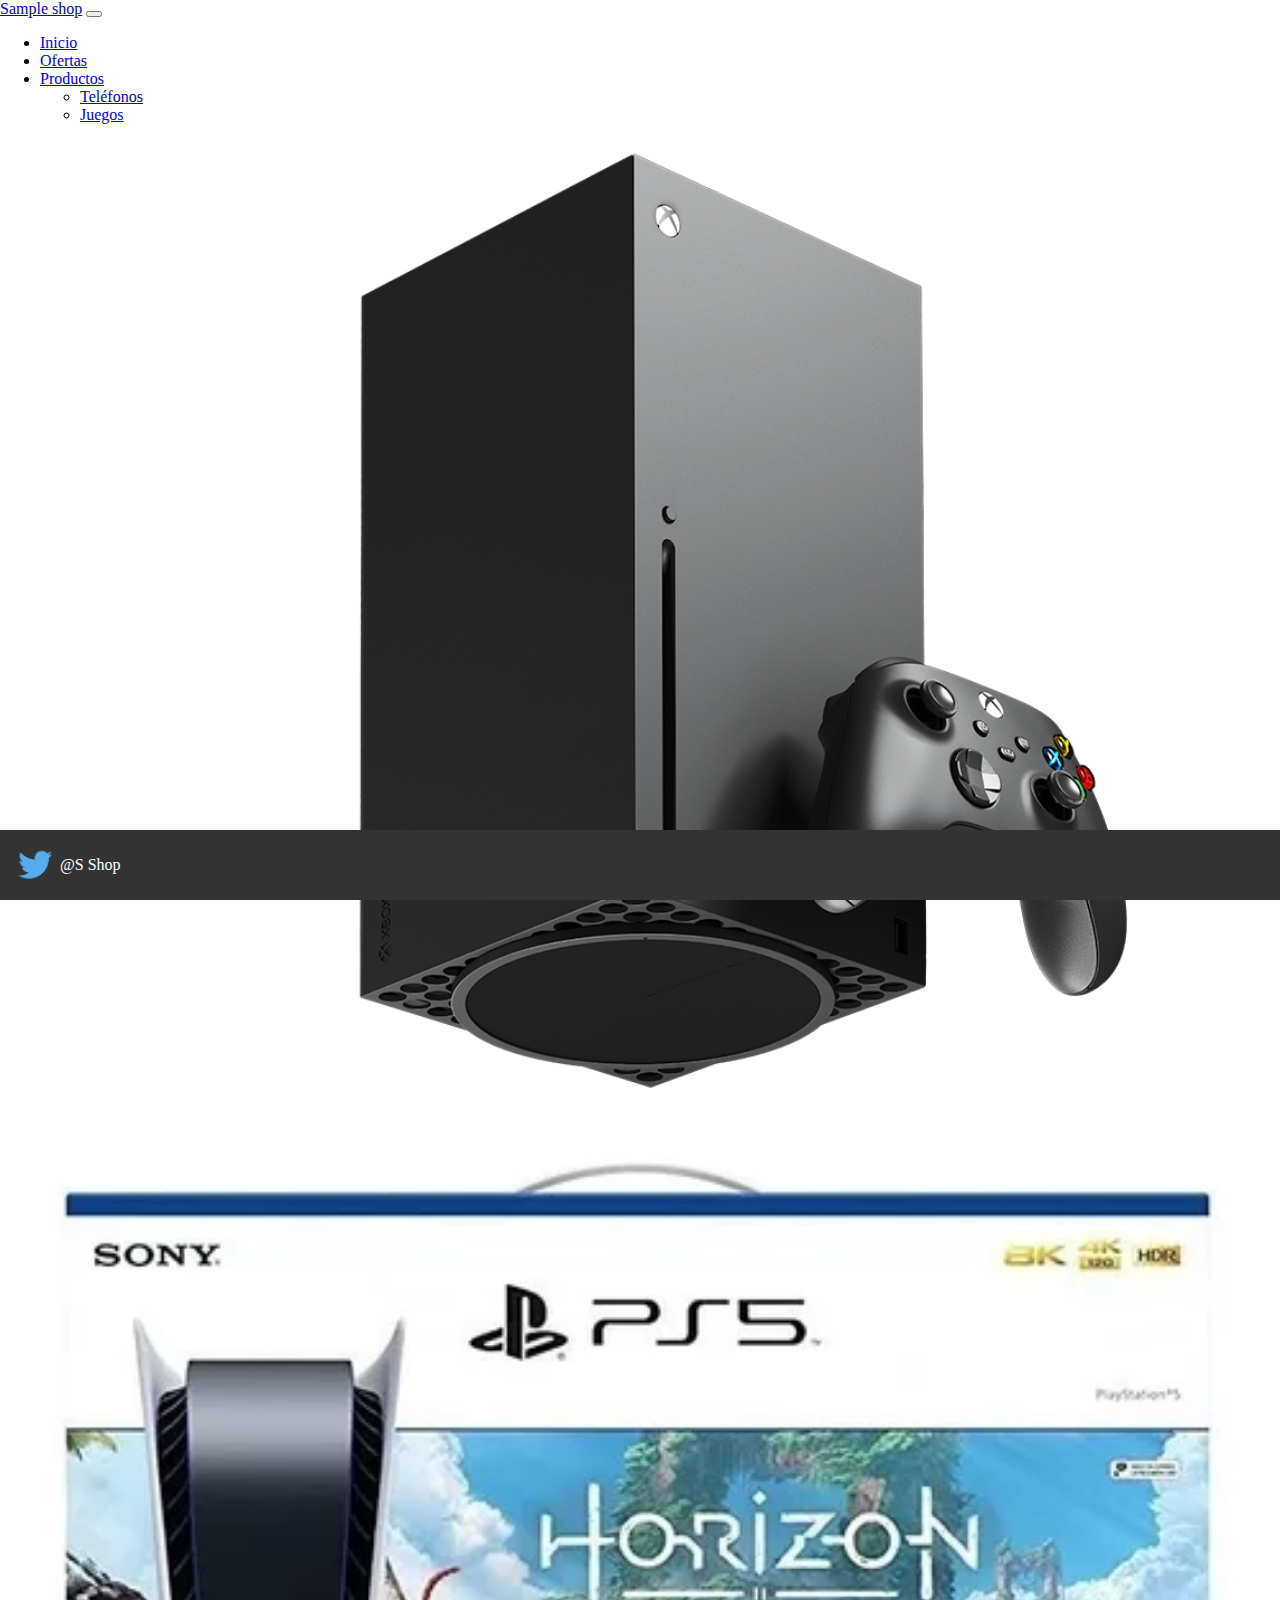
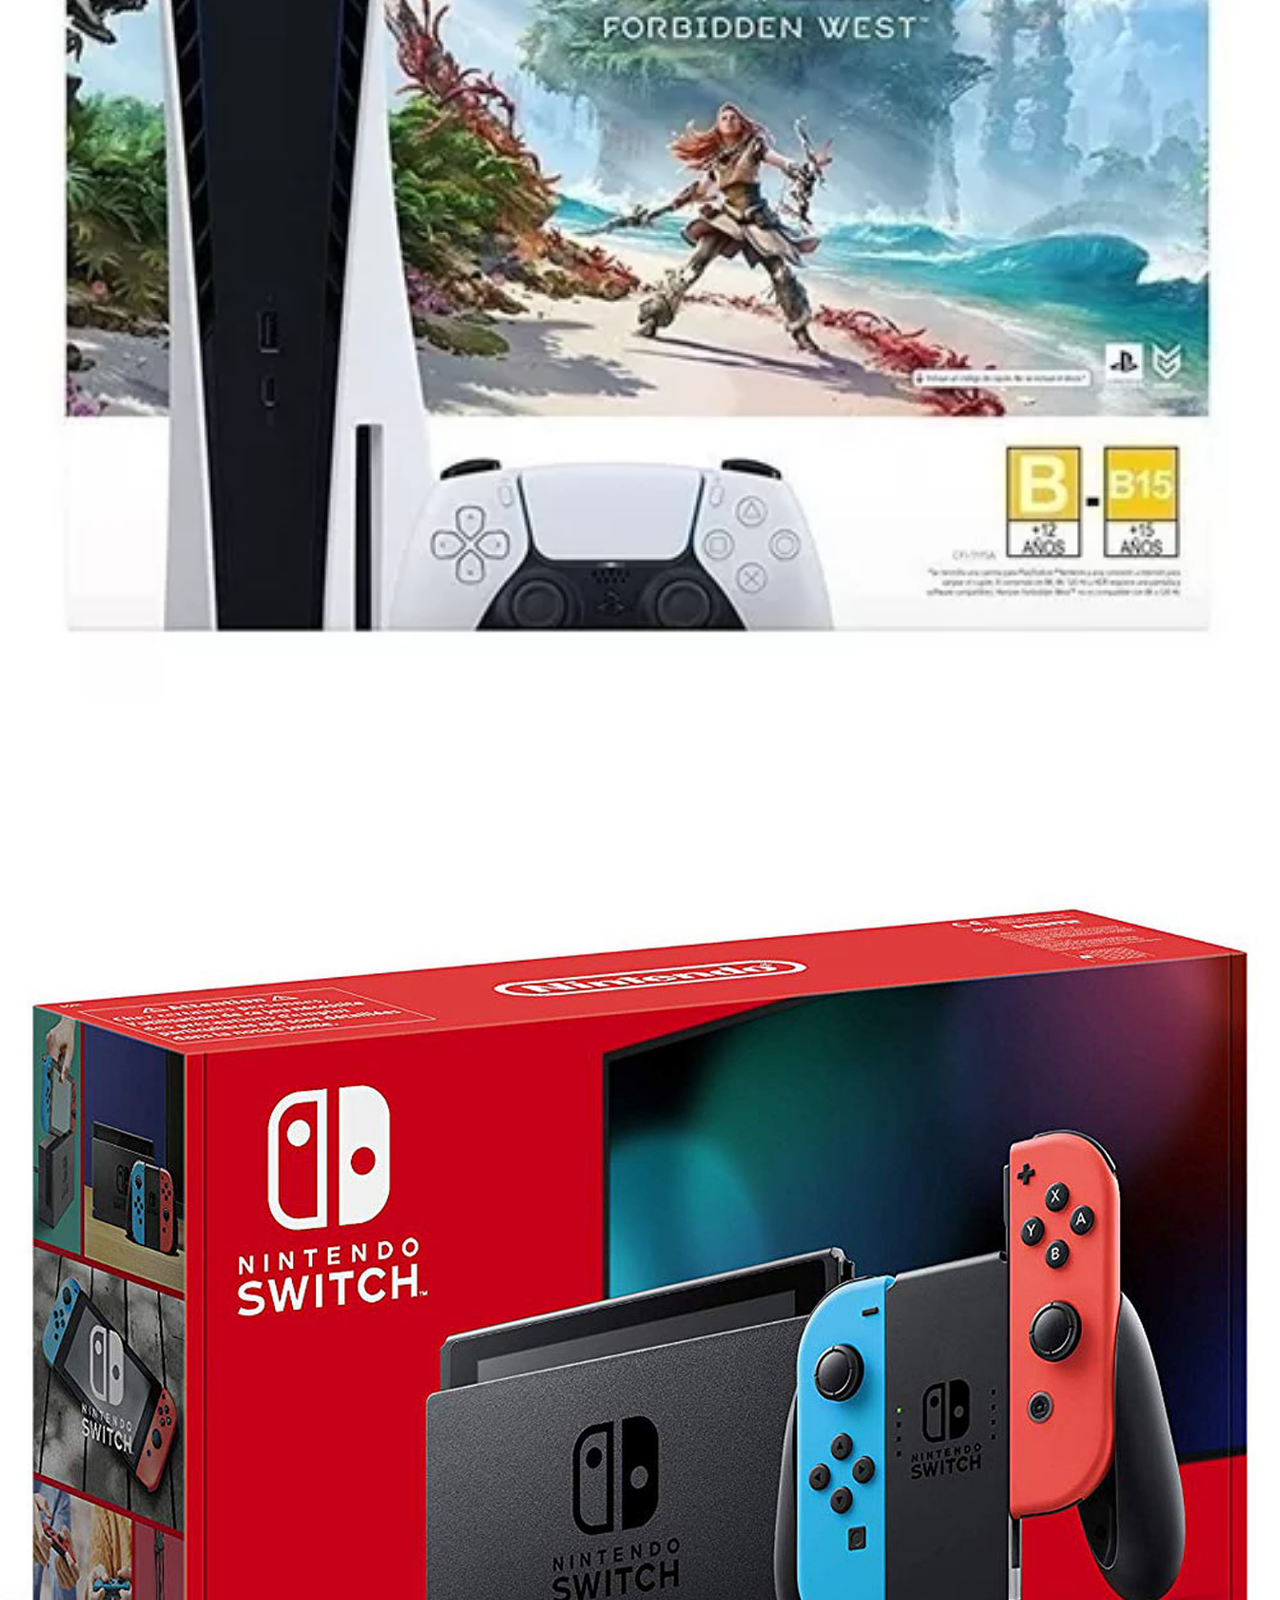
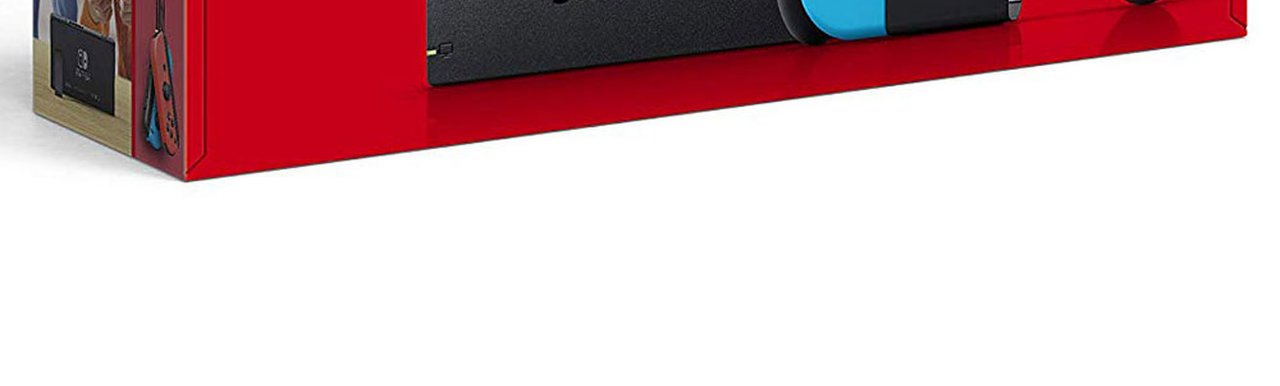
<file: pages/Consolas.html>
<!DOCTYPE html>
<html lang="es">
<head>
    <meta charset="UTF-8">
    <meta name="viewport" content="width=device-width, initial-scale=1.0">
    <title>Consolas</title>
    <!--Bootstrap-->
    <link href="https://cdn.jsdelivr.net/npm/bootstrap@5.3.2/dist/css/bootstrap.min.css" rel="stylesheet" integrity="sha384-T3c6CoIi6uLrA9TneNEoa7RxnatzjcDSCmG1MXxSR1GAsXEV/Dwwykc2MPK8M2HN" crossorigin="anonymous">
<script src="https://cdn.jsdelivr.net/npm/bootstrap@5.3.2/dist/js/bootstrap.bundle.min.js" integrity="sha384-C6RzsynM9kWDrMNeT87bh95OGNyZPhcTNXj1NW7RuBCsyN/o0jlpcV8Qyq46cDfL" crossorigin="anonymous"></script>
<!--Hoja de estilo CSS-->
<link rel="stylesheet" href="/css/styles.css">
</head>
<body>
    <!--Inicio y ofertas son las paginas adaptadas a mobile -->
    <header>
        <!--Menu de navegacion-->
        <nav class="navbar navbar-expand-lg navbar-light bg-light">
            <div class="container-fluid">
                <a class="navbar-brand" href="#">Sample shop</a>
                <button class="navbar-toggler" type="button" data-bs-toggle="collapse" data-bs-target="#navbarNav" aria-controls="navbarNav" aria-expanded="false" aria-label="Toggle navigation">
                    <span class="navbar-toggler-icon"></span>
                </button>
                <div class="collapse navbar-collapse" id="navbarNav">
                    <ul class="navbar-nav">
                        <li class="nav-item">
                            <a class="nav-link active" aria-current="page" href="/index.html">Inicio</a>
                        </li>
                        <li class="nav-item">
                            <a class="nav-link" href="/pages/Ofertas.html">Ofertas</a>
                        </li>
                        <li class="nav-item dropdown">
                            <a class="nav-link dropdown-toggle" href="#" id="navbarDropdownMenuLink" role="button" data-bs-toggle="dropdown" aria-expanded="false">
                                Productos
                            </a>
                            <ul class="dropdown-menu" aria-labelledby="navbarDropdownMenuLink">
                                <li><a class="dropdown-item" href="/pages/Telefonos.html">Teléfonos</a></li>
                              <li><a class="dropdown-item" href="/pages/Juegos.html">Juegos</a></li>
                            </ul>
                        </li>
                    </ul>
                </div>
            </div>
        </nav>
    </header>
   <!-- productos de muestra-->

   <section>
    <div class="container mt-5">
        <div class="row">
            <div class="col-lg-4 col-md-6">
                <div class="card mb-4 producto">
                    <img src="/img/Xbox.png" class="card-img-top" alt="Consola Xbox serie X">
                    <div class="card-body"></div>
                </div>
            </div>
            <div class="col-lg-4 col-md-6">
                <div class="card mb-4 producto">
                    <img src="/img/Play 5.png" class="card-img-top" alt="Consola Play 5">
                    <div class="card-body"></div>
                </div>
            </div>
            <div class="col-lg-4 col-md-6">
                <div class="card mb-4 producto">
                    <img src="/img/switch.png" class="card-img-top" alt="Consola Nintendo Switch">
                    <div class="card-body"></div>
                </div>
            </div>
        </div>
    </div>
</section>
   
 <footer>
    <div class="footer-content">
        <img src="/img/twitter.png" alt="logo twitter" class="footer-image">
        <p>@S Shop</p>
    </div>
</footer>
</body>
</html>
</file>
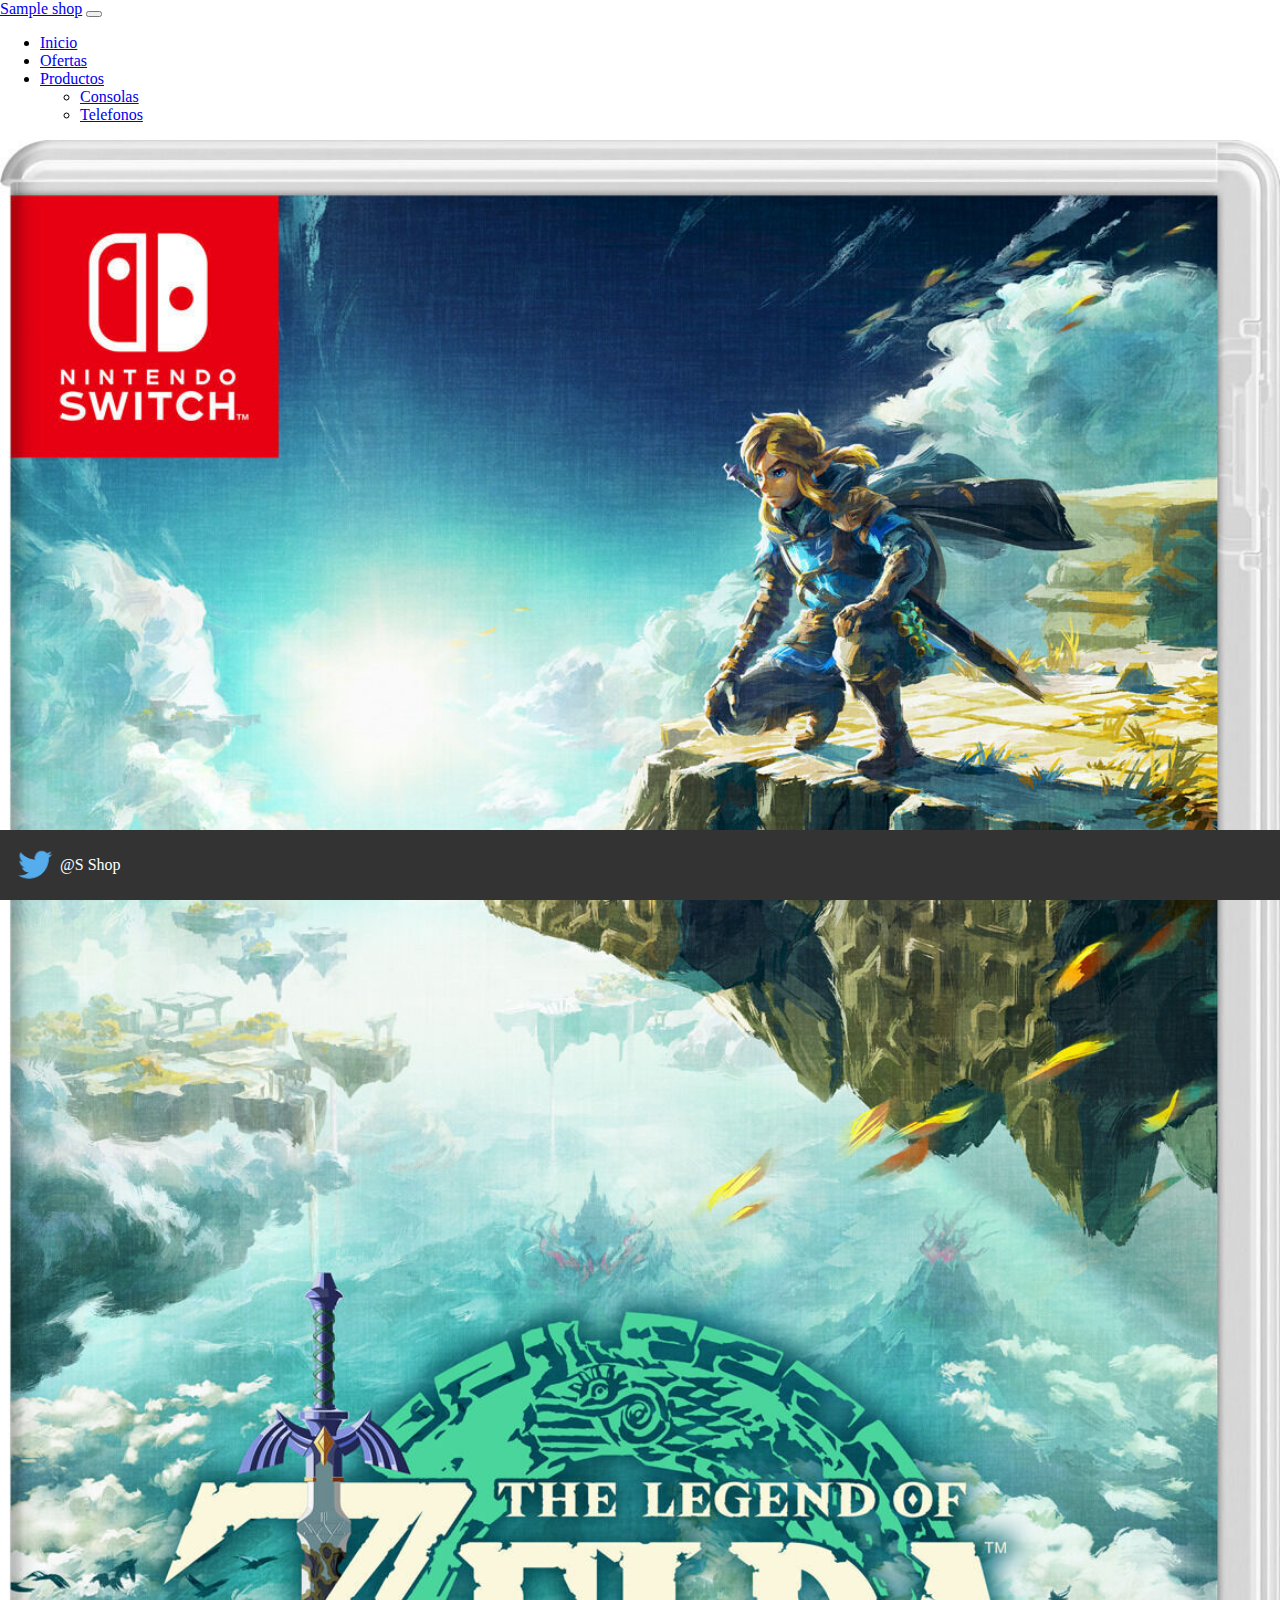
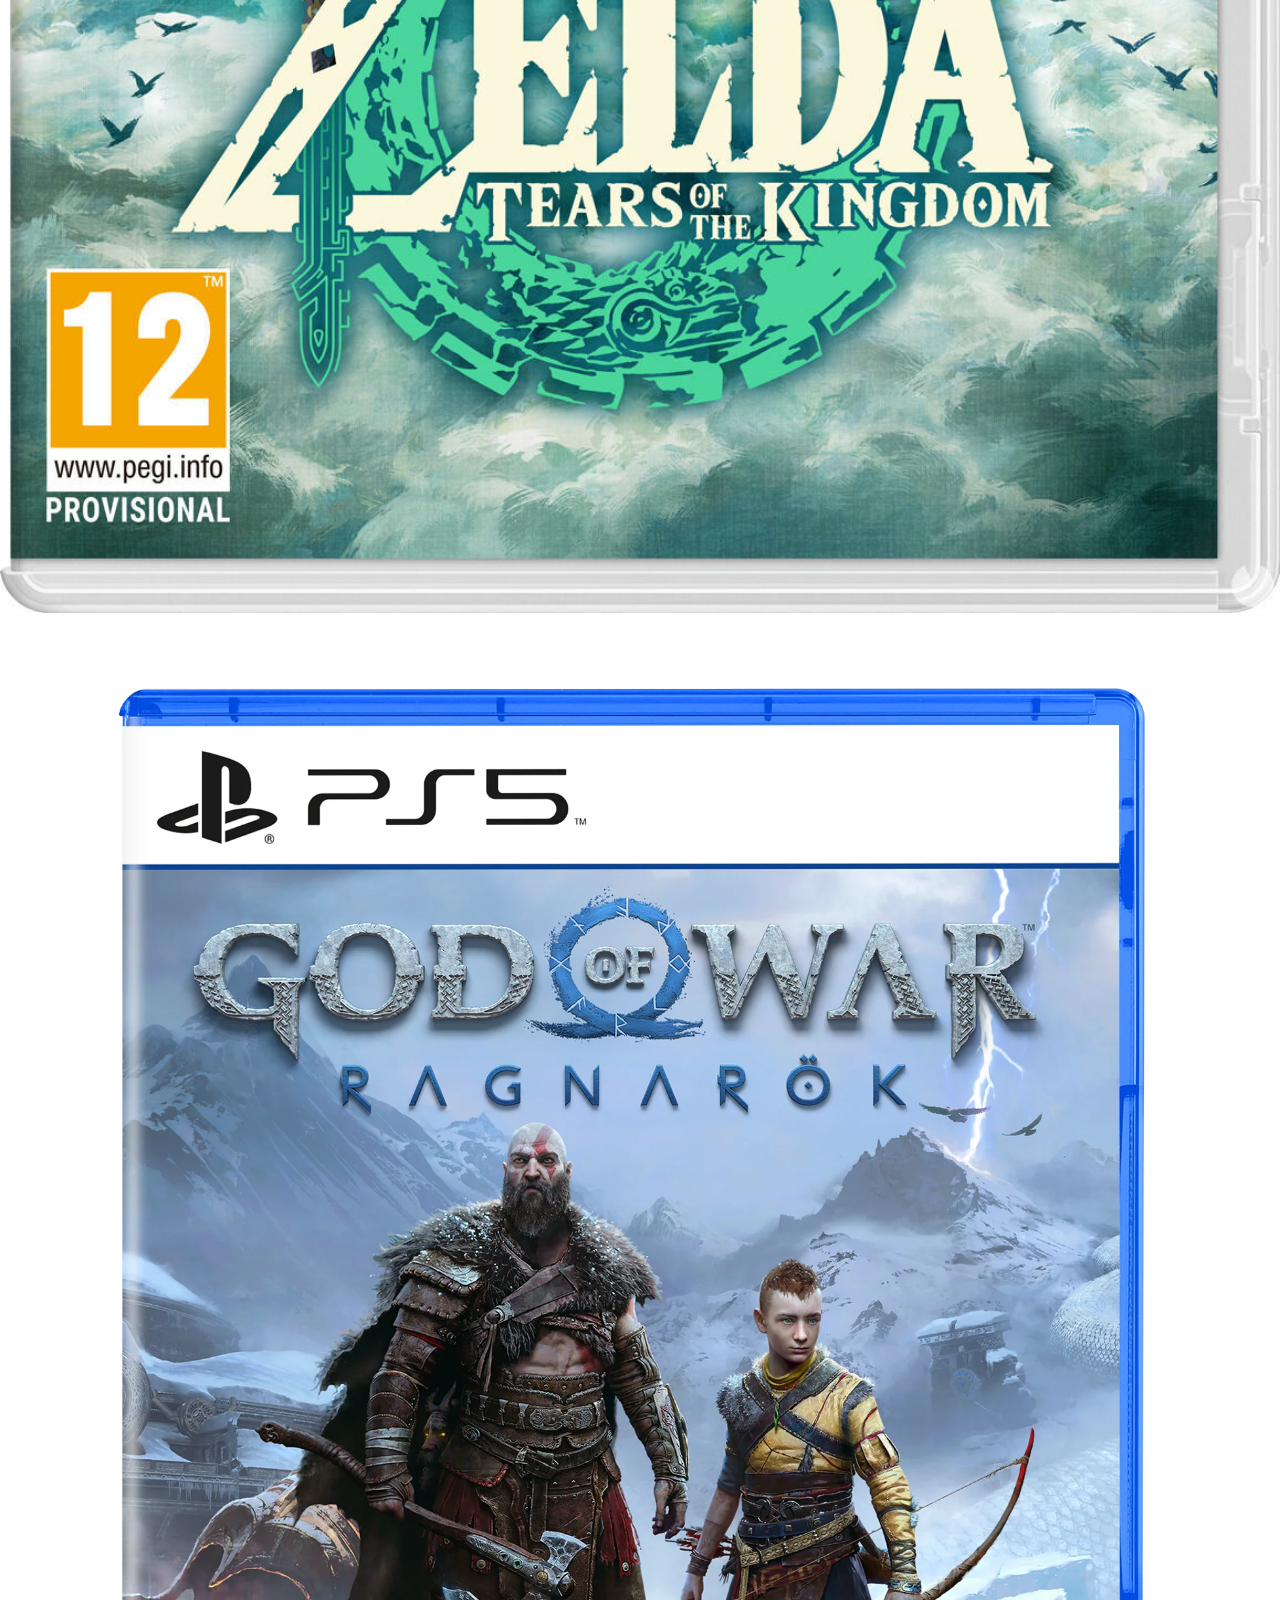
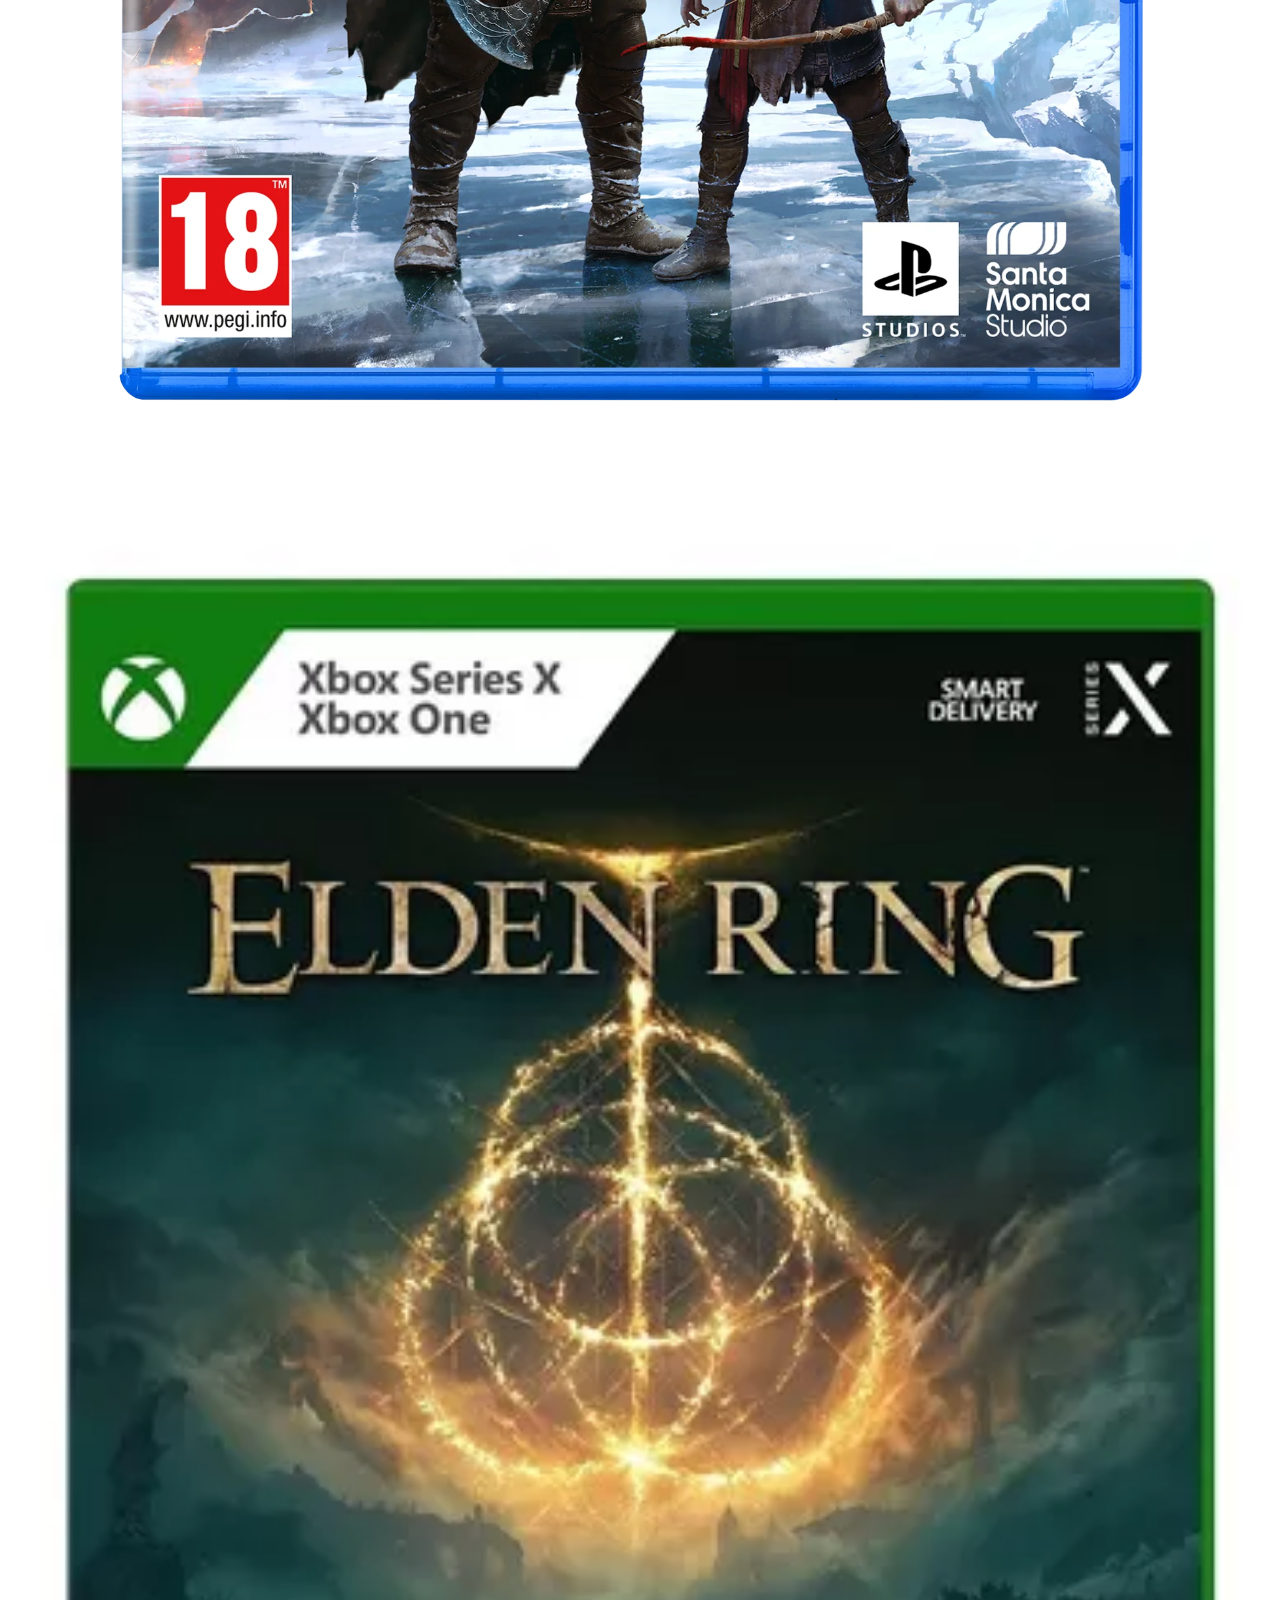
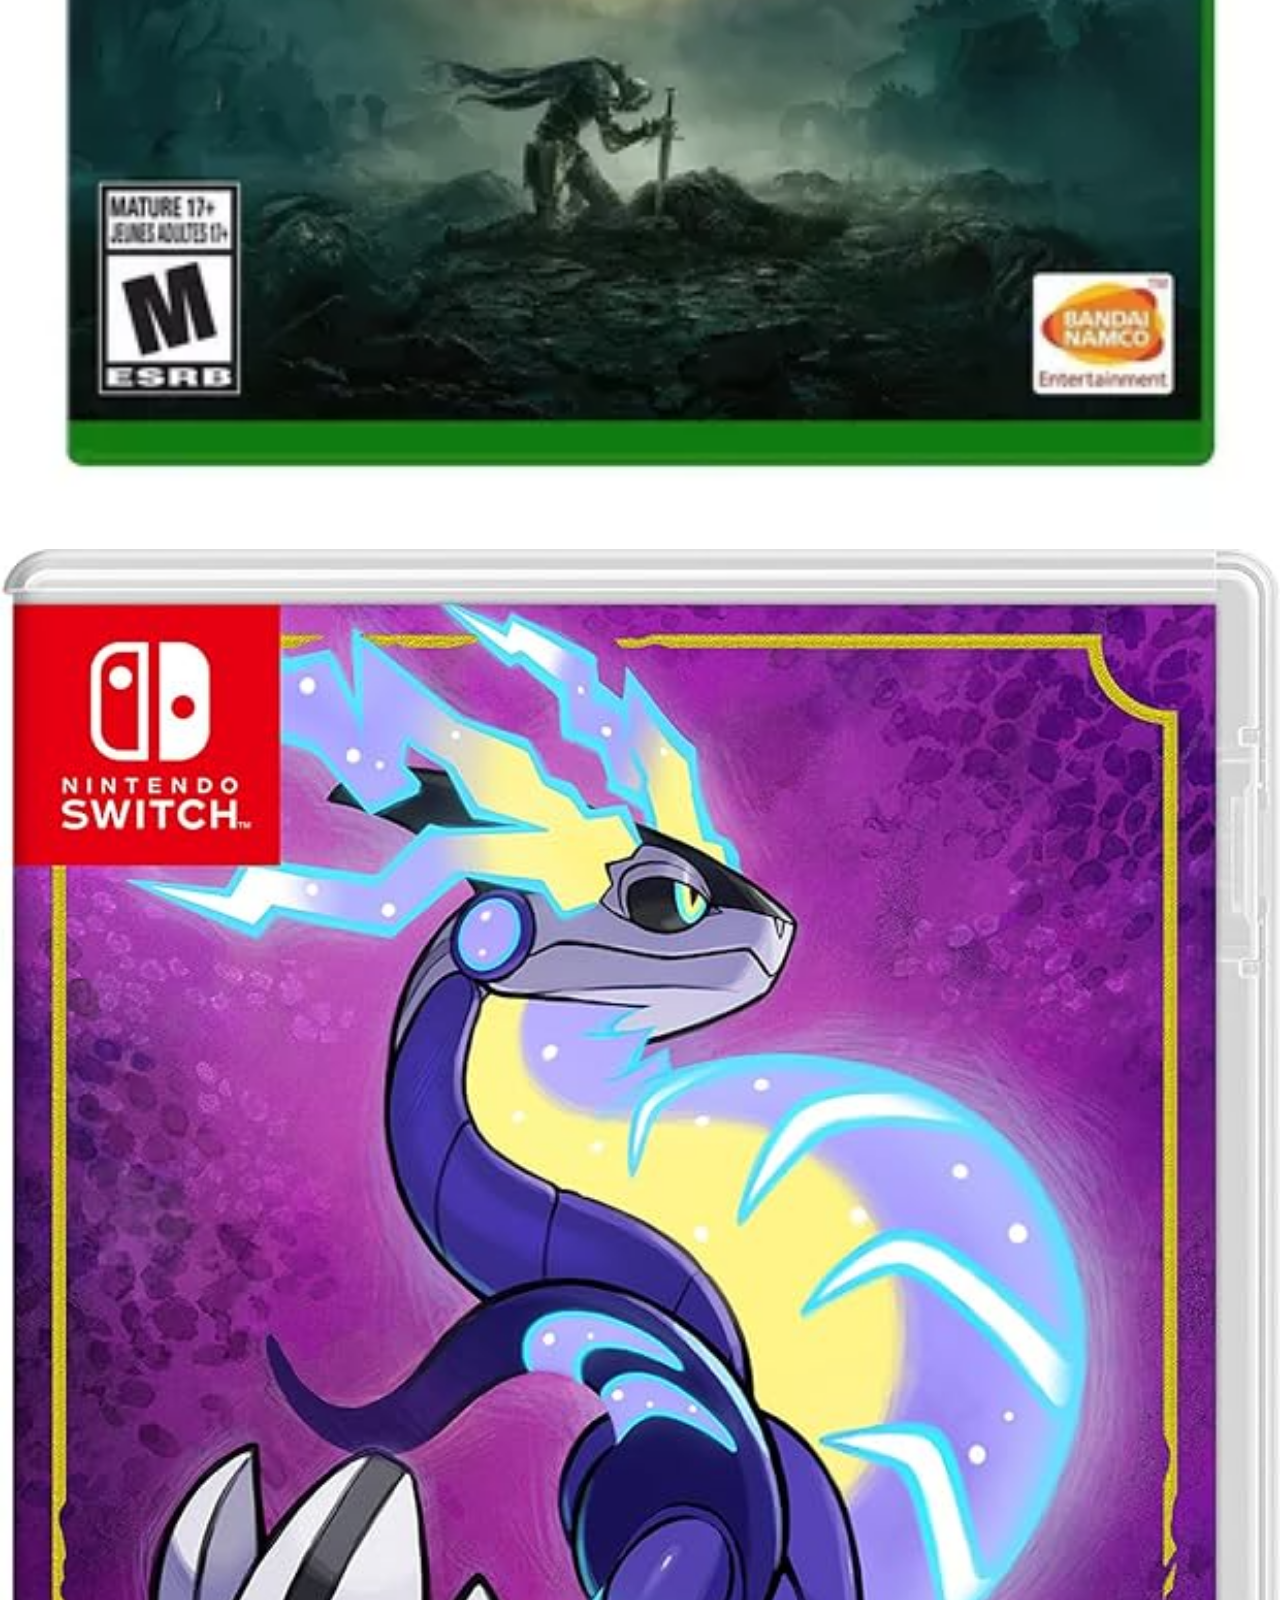
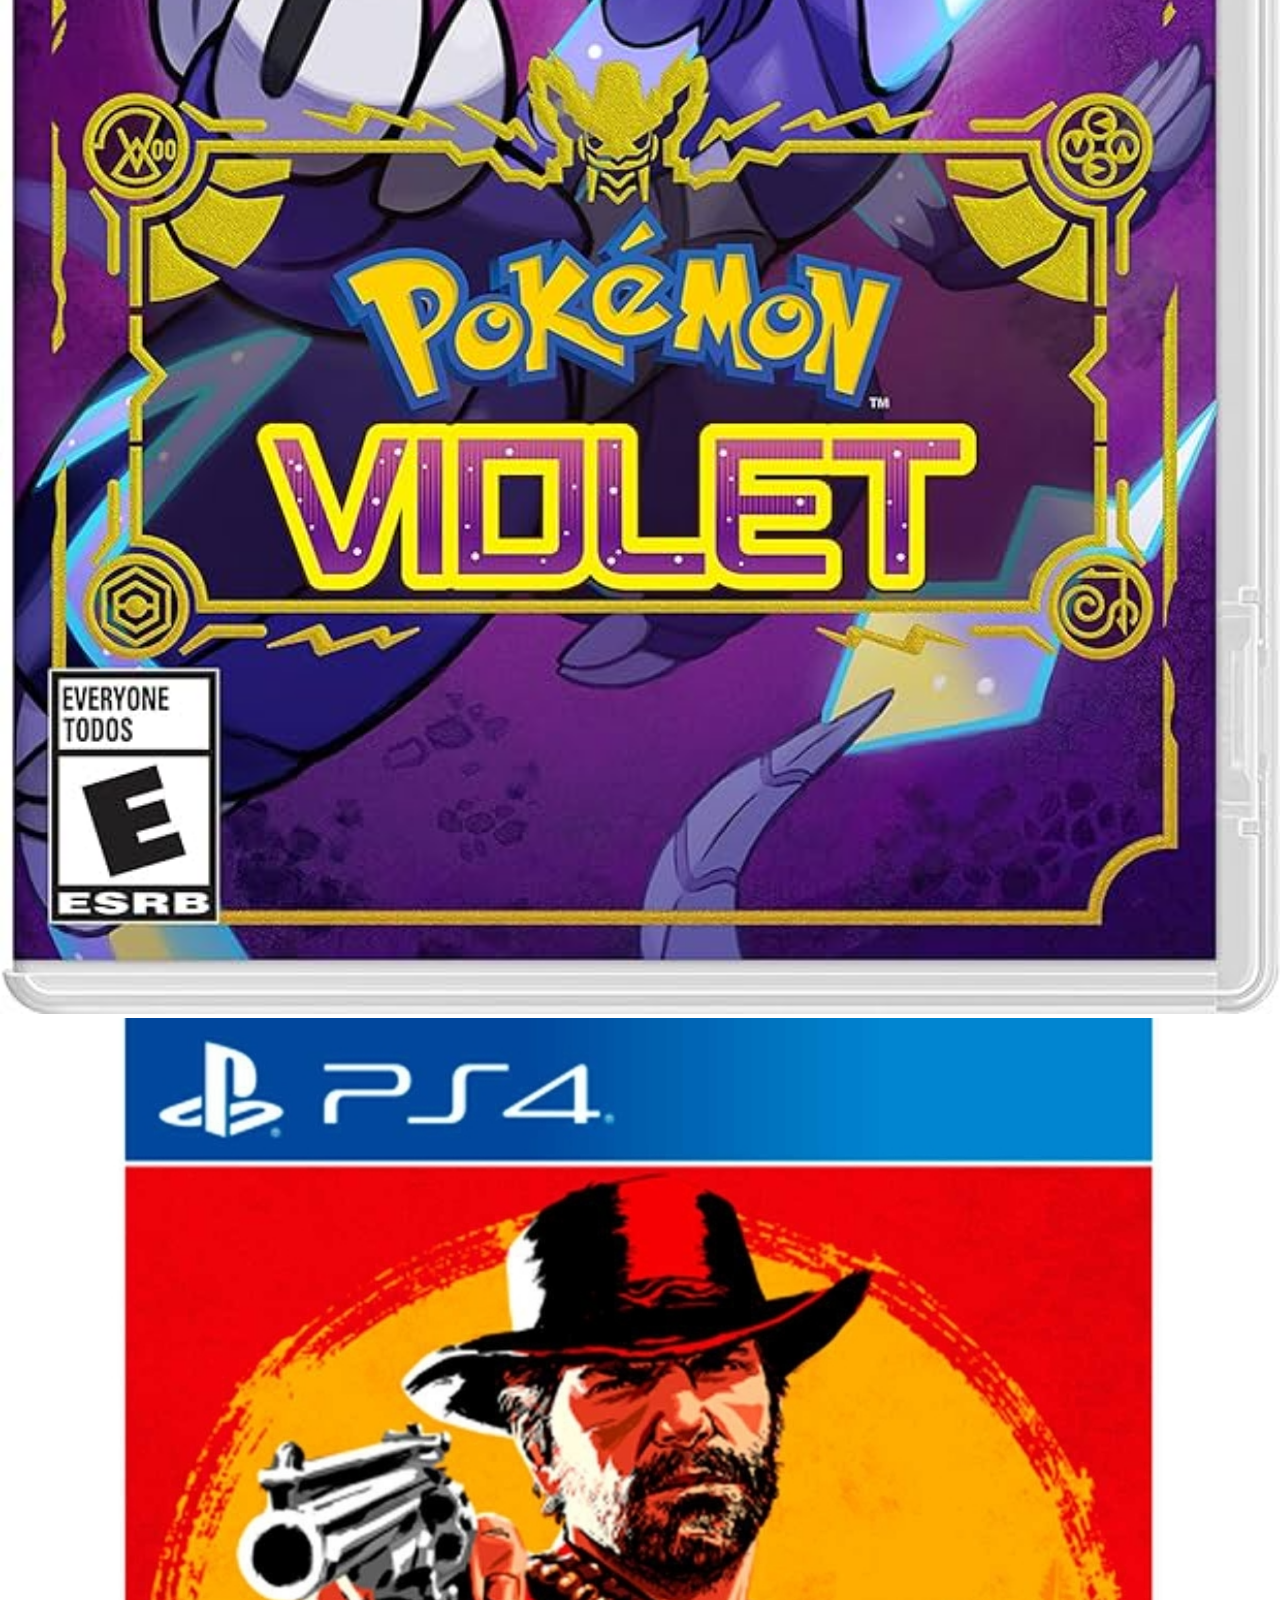
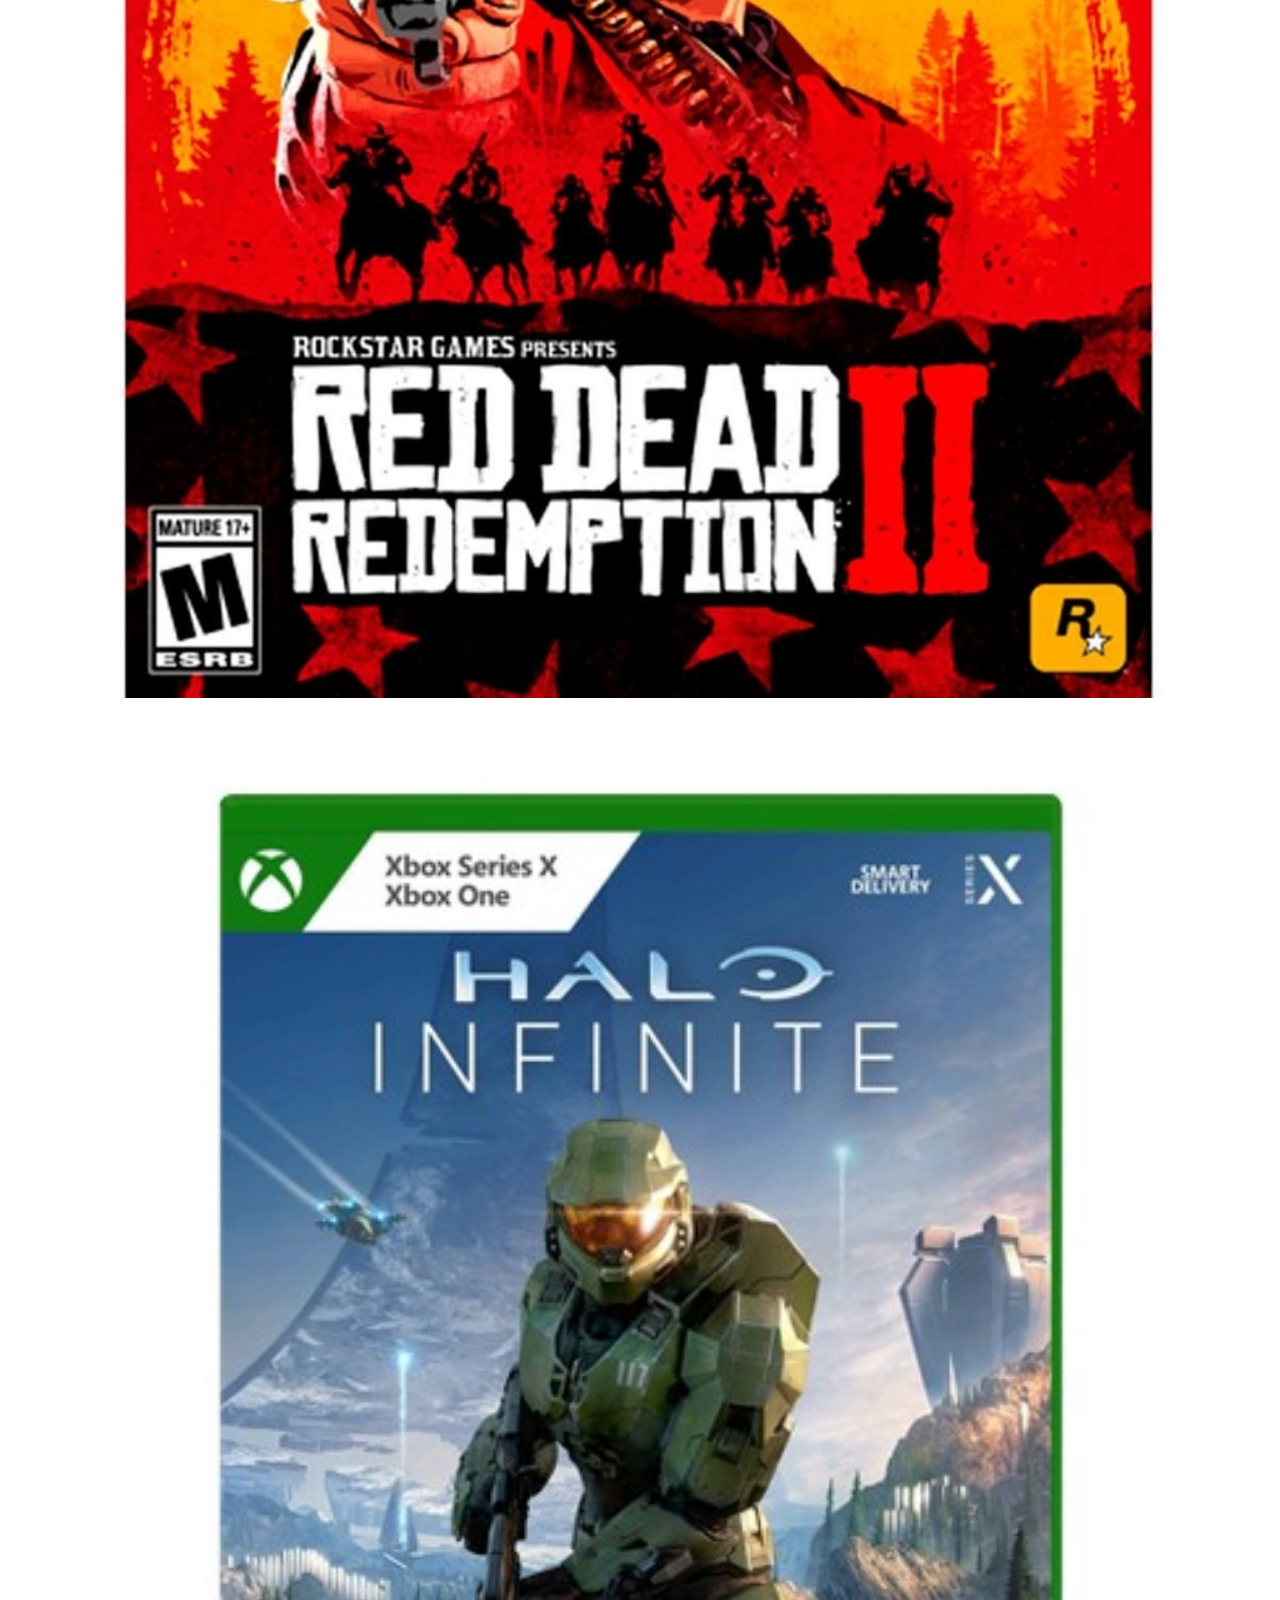
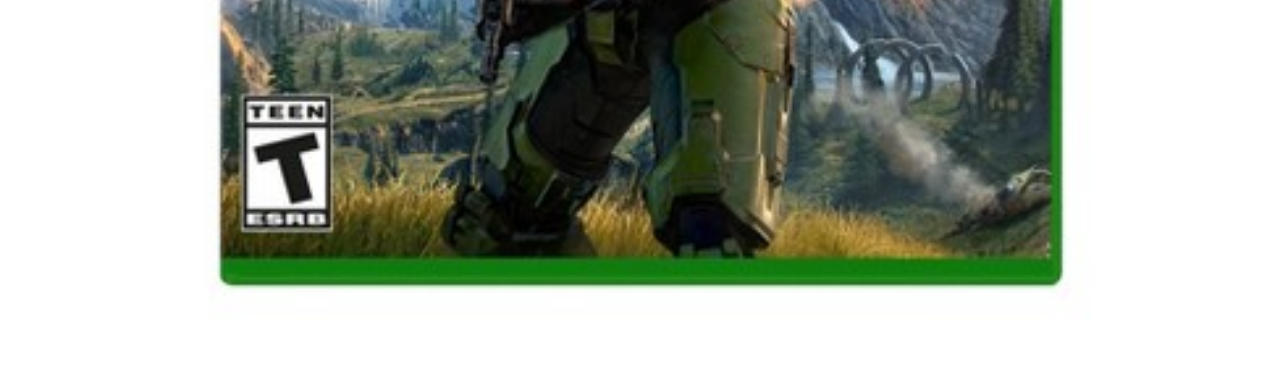
<file: pages/Juegos.html>
<!DOCTYPE html>
<html lang="es">
<head>
    <meta charset="UTF-8">
    <meta name="viewport" content="width=device-width, initial-scale=1.0">
    <title>Juegos</title>
    <!--Bootstrap-->
    <link href="https://cdn.jsdelivr.net/npm/bootstrap@5.3.2/dist/css/bootstrap.min.css" rel="stylesheet" integrity="sha384-T3c6CoIi6uLrA9TneNEoa7RxnatzjcDSCmG1MXxSR1GAsXEV/Dwwykc2MPK8M2HN" crossorigin="anonymous">
<script src="https://cdn.jsdelivr.net/npm/bootstrap@5.3.2/dist/js/bootstrap.bundle.min.js" integrity="sha384-C6RzsynM9kWDrMNeT87bh95OGNyZPhcTNXj1NW7RuBCsyN/o0jlpcV8Qyq46cDfL" crossorigin="anonymous"></script>
<!--Hoja de estilo CSS-->
<link rel="stylesheet" href="/css/styles.css">
</head>
<body>
    <!--Inicio y ofertas son las paginas adaptadas a mobile -->
    <header>
        <!--Menu de navegacion-->
        <nav class="navbar navbar-expand-lg navbar-light bg-light">
            <div class="container-fluid">
                <a class="navbar-brand" href="#">Sample shop</a>
                <button class="navbar-toggler" type="button" data-bs-toggle="collapse" data-bs-target="#navbarNav" aria-controls="navbarNav" aria-expanded="false" aria-label="Toggle navigation">
                    <span class="navbar-toggler-icon"></span>
                </button>
                <div class="collapse navbar-collapse" id="navbarNav">
                    <ul class="navbar-nav">
                        <li class="nav-item">
                            <a class="nav-link active" aria-current="page" href="/index.html">Inicio</a>
                        </li>
                        <li class="nav-item">
                            <a class="nav-link" href="/pages/Ofertas.html">Ofertas</a>
                        </li>
                        <li class="nav-item dropdown">
                            <a class="nav-link dropdown-toggle" href="#" id="navbarDropdownMenuLink" role="button" data-bs-toggle="dropdown" aria-expanded="false">
                                Productos
                            </a>
                            <ul class="dropdown-menu" aria-labelledby="navbarDropdownMenuLink">

                                <li><a class="dropdown-item" href="/pages/Consolas.html">Consolas</a></li>
                                <li><a class="dropdown-item" href="/pages/Telefonos.html">Telefonos</a></li>
                            </ul>
                        </li>
                    </ul>
                </div>
            </div>
        </nav>
    </header>
   
<!-- Juegos-->
<section>
    <div class="container mt-5">
        <div class="row">
            <div class="col-lg-4 col-md-6">
                <div class="card mb-4 producto">
                    <img src="/img/Zelda TOK.png" class="card-img-top" alt="Juego The Legend Of Zelda Tears Of The Kingdom">
                    <div class="card-body"></div>
                </div>
            </div>
            <div class="col-lg-4 col-md-6">
                <div class="card mb-4 producto">
                    <img src="/img/God Of WAr.png" class="card-img-top" alt="Juego GOW Ragnarok">
                    <div class="card-body"></div>
                </div>
            </div>
            <div class="col-lg-4 col-md-6">
                <div class="card mb-4 producto">
                    <img src="/img/Elden Ring.png" class="card-img-top" alt="Juego Elden Ring">
                    <div class="card-body"></div>
                </div>
            </div>
            <div class="col-lg-4 col-md-6">
                <div class="card mb-4 producto">
                    <img src="/img/Pokemon Violeta.png" class="card-img-top" alt="Juego Pokemon Violeta">
                    <div class="card-body"></div>
                </div>
            </div>
            <div class="col-lg-4 col-md-6">
                <div class="card mb-4 producto">
                    <img src="/img/RDD2.png" class="card-img-top" alt="Juego Red Death Redemption 2">
                    <div class="card-body"></div>
                </div>
            </div>
            <div class="col-lg-4 col-md-6">
                <div class="card mb-4 producto">
                    <img src="/img/Halo.png" class="card-img-top" alt="Juego Halo Infinity">
                    <div class="card-body"></div>
                </div>
            </div>
        </div>
    </div>
</section>
   
 <footer>
    <div class="footer-content">
        <img src="/img/twitter.png" alt="logo twitter" class="footer-image">
        <p>@S Shop</p>
    </div>
</footer>
</body>
</html>
</file>
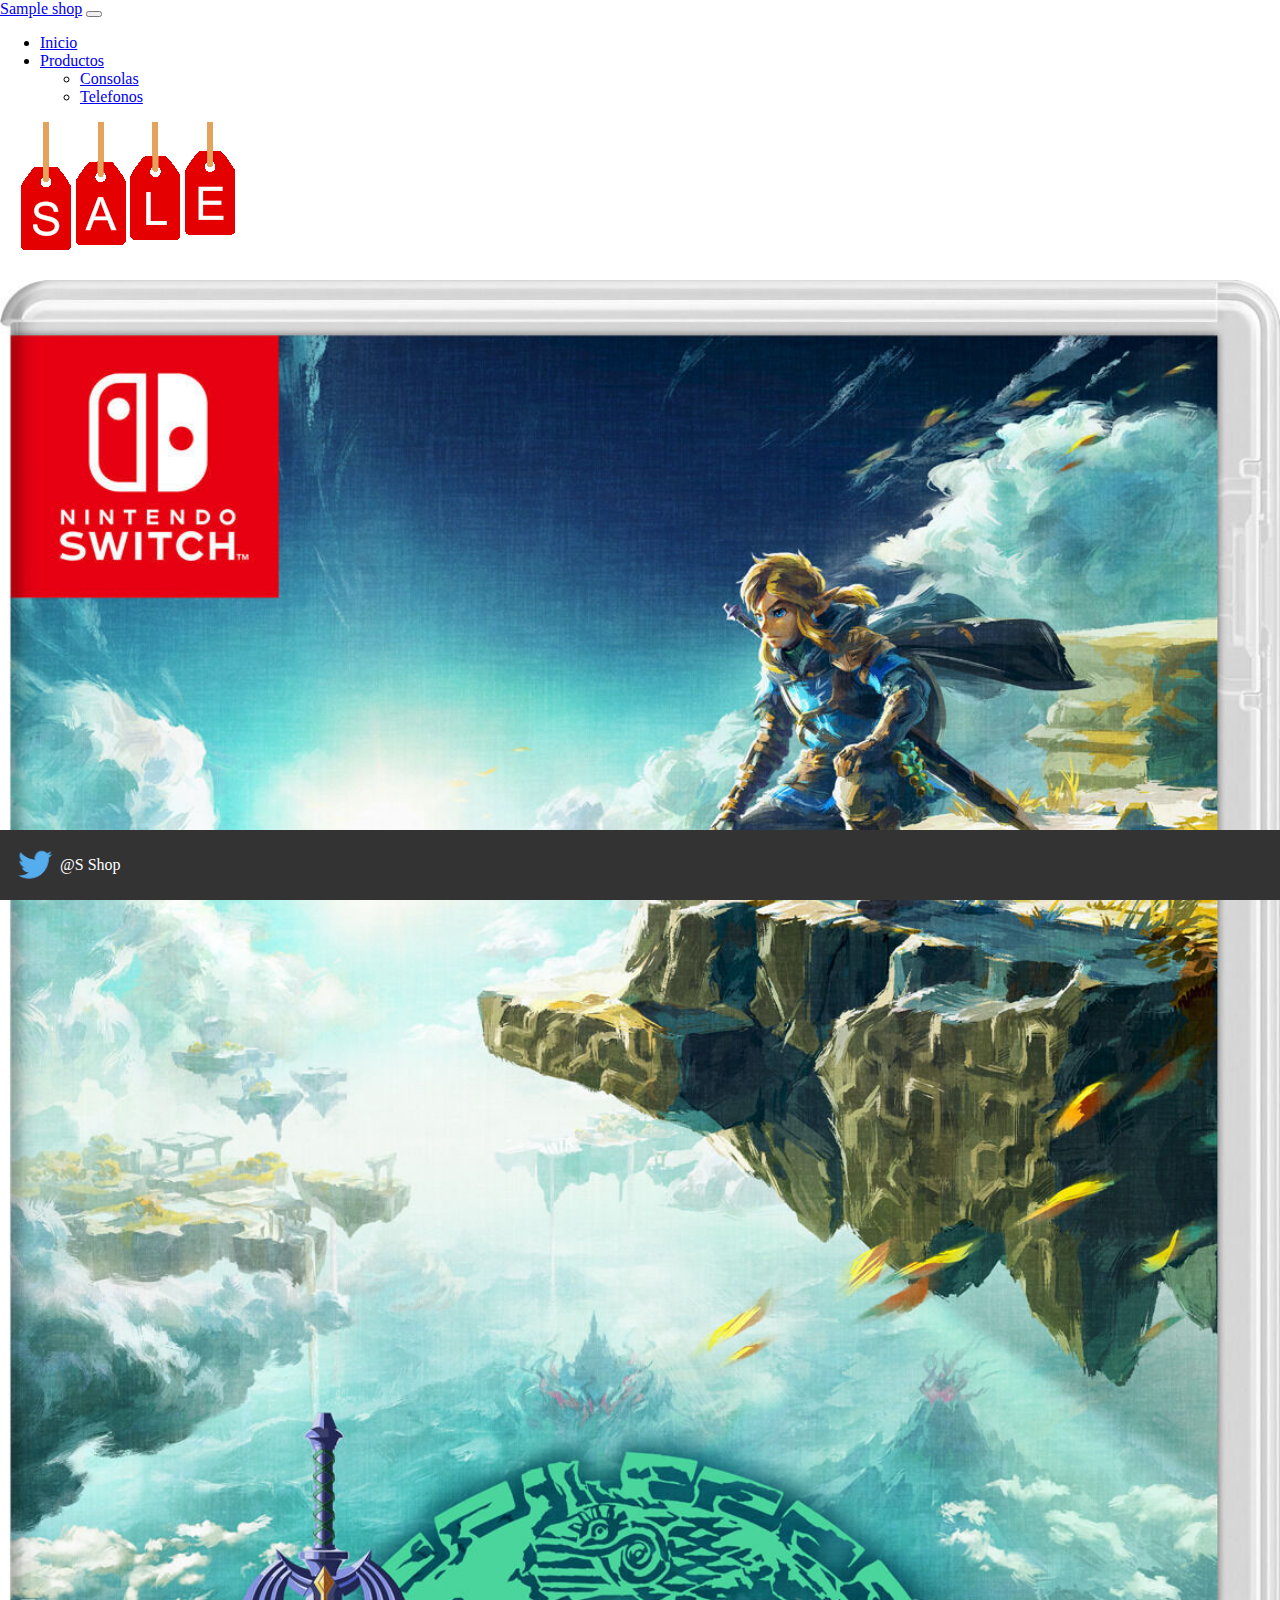
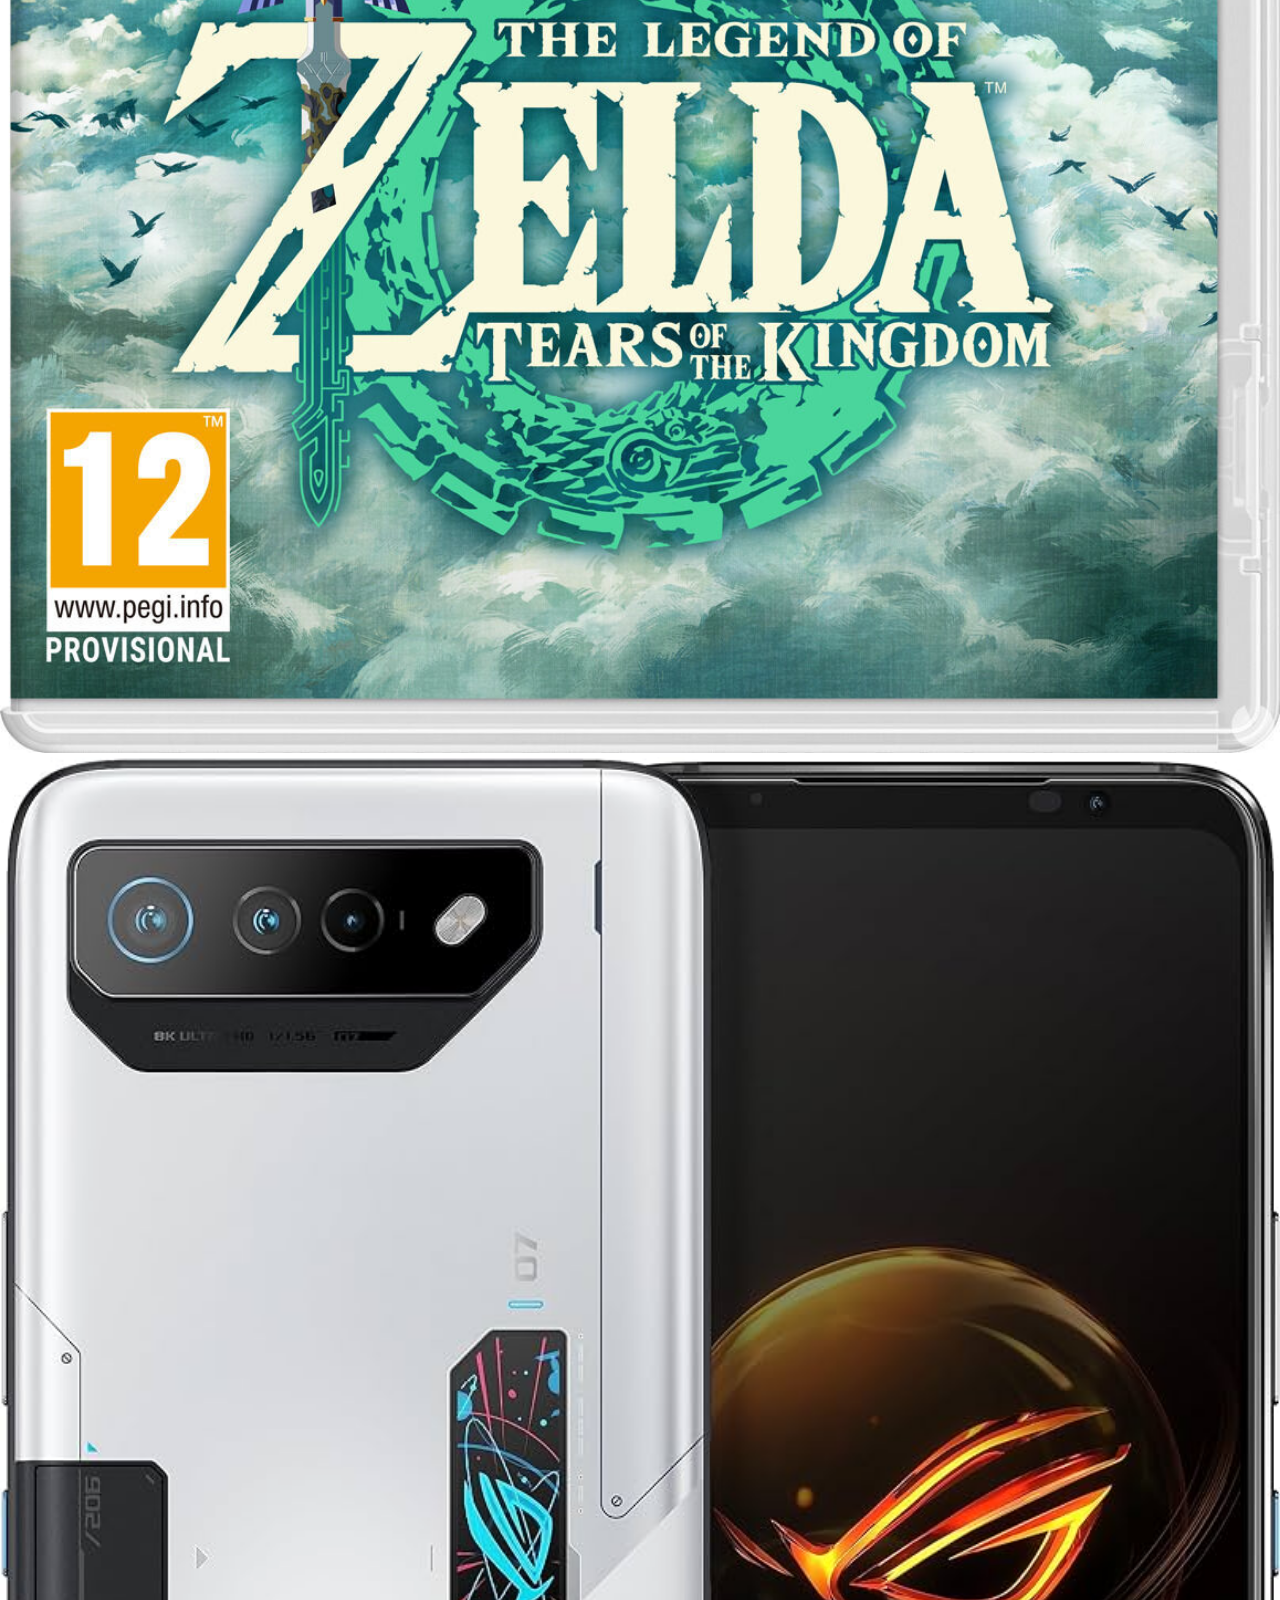
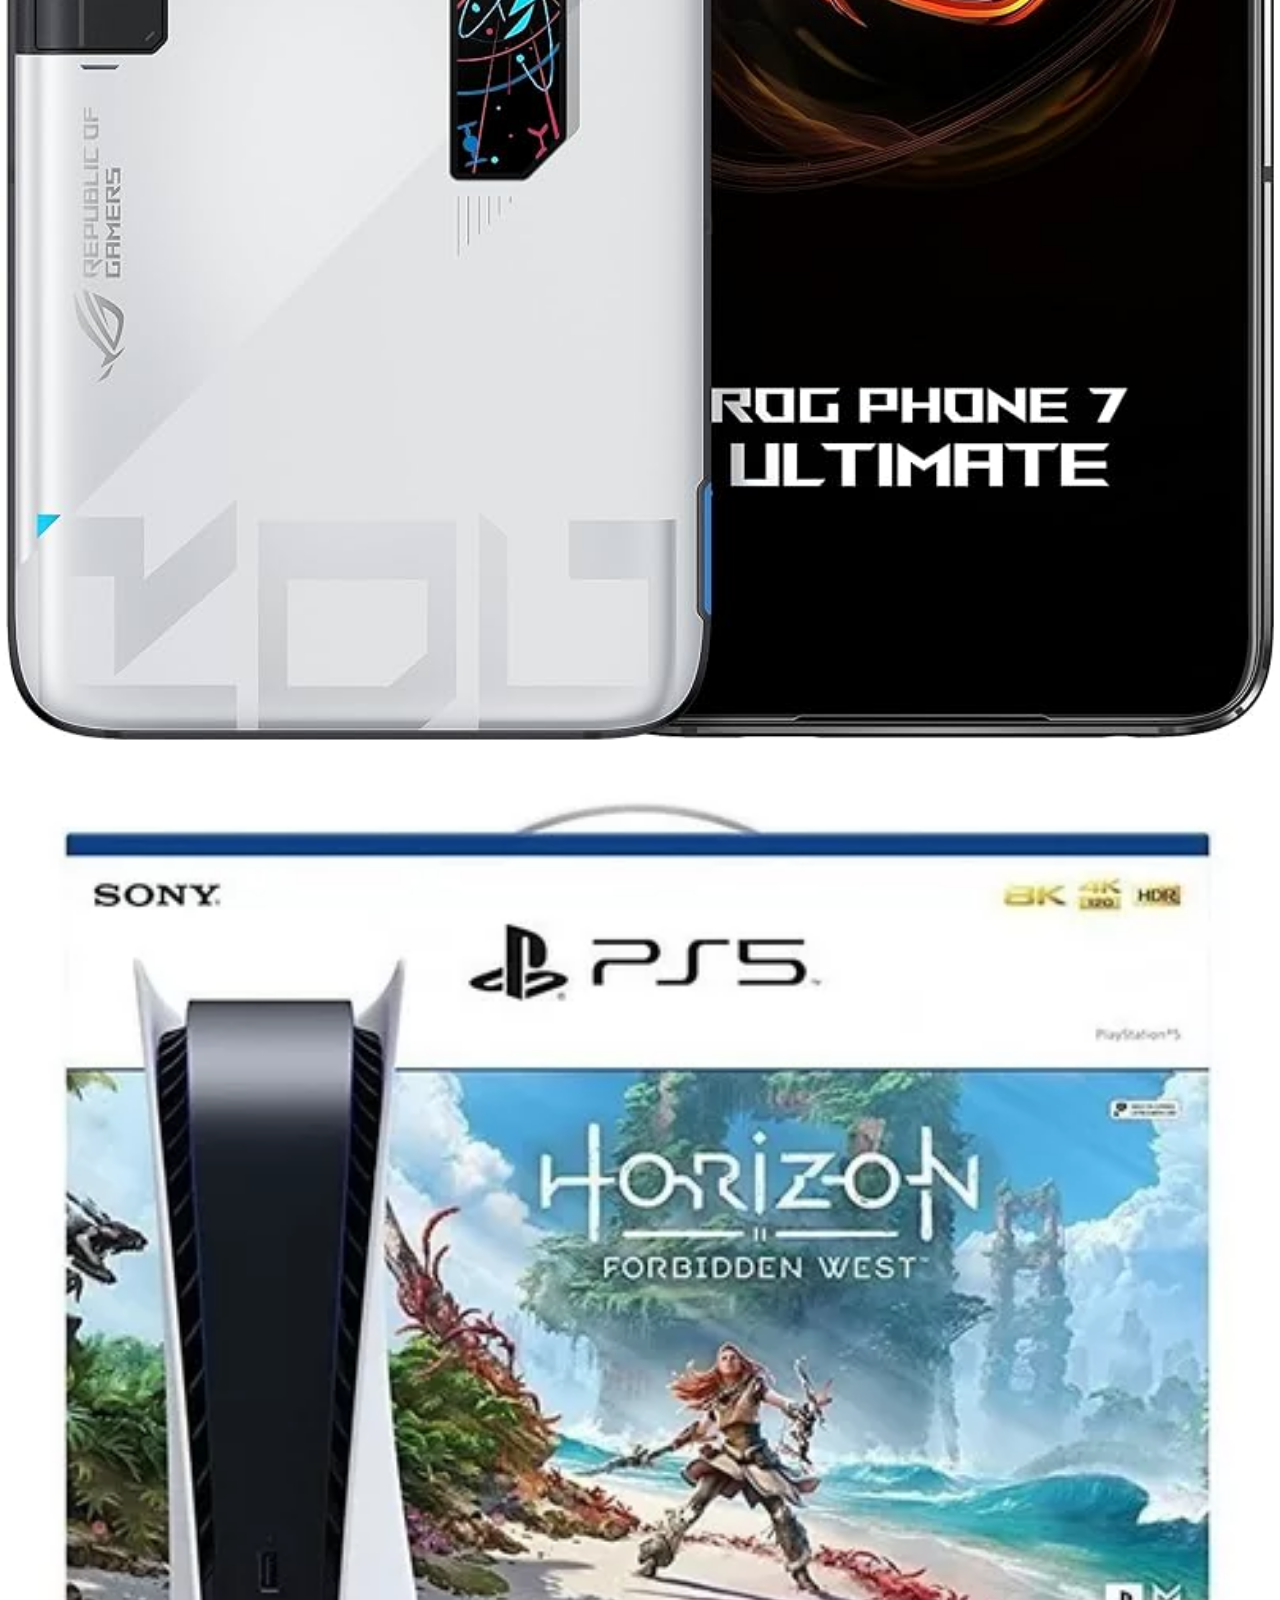
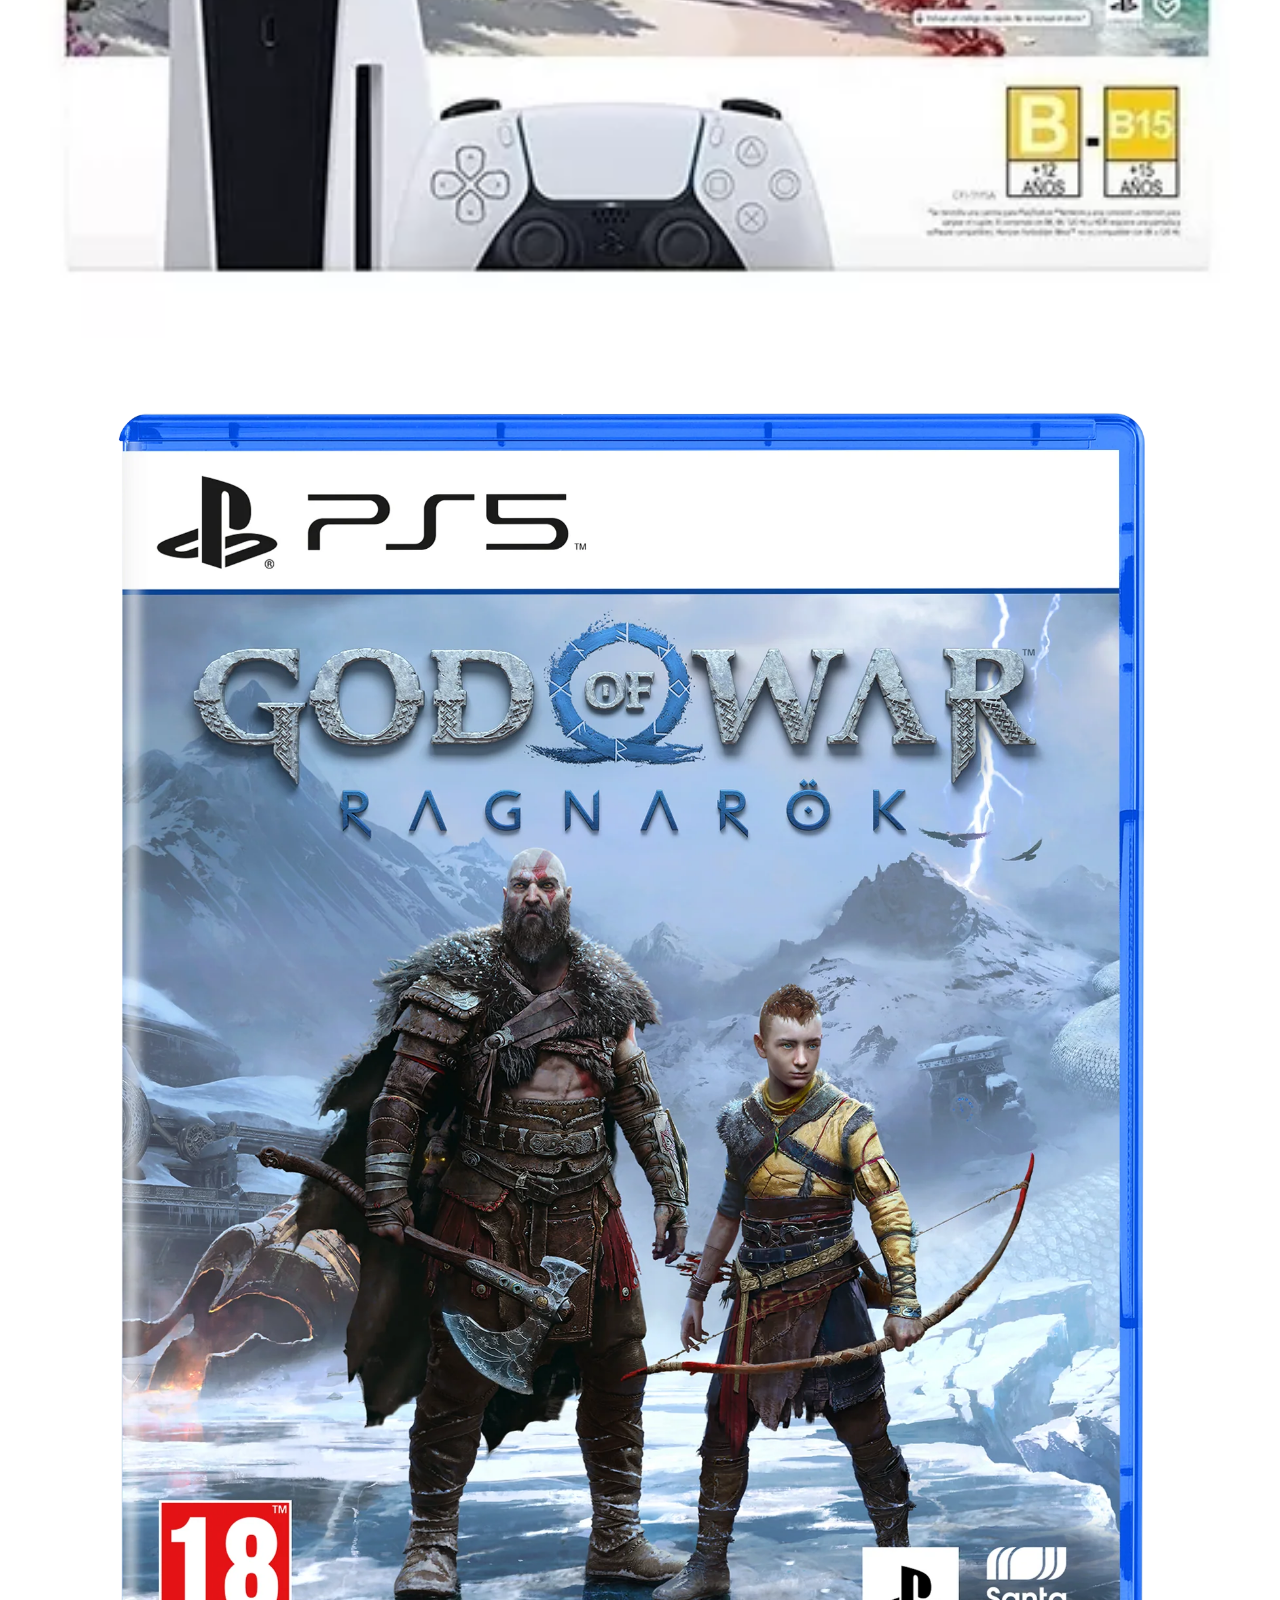
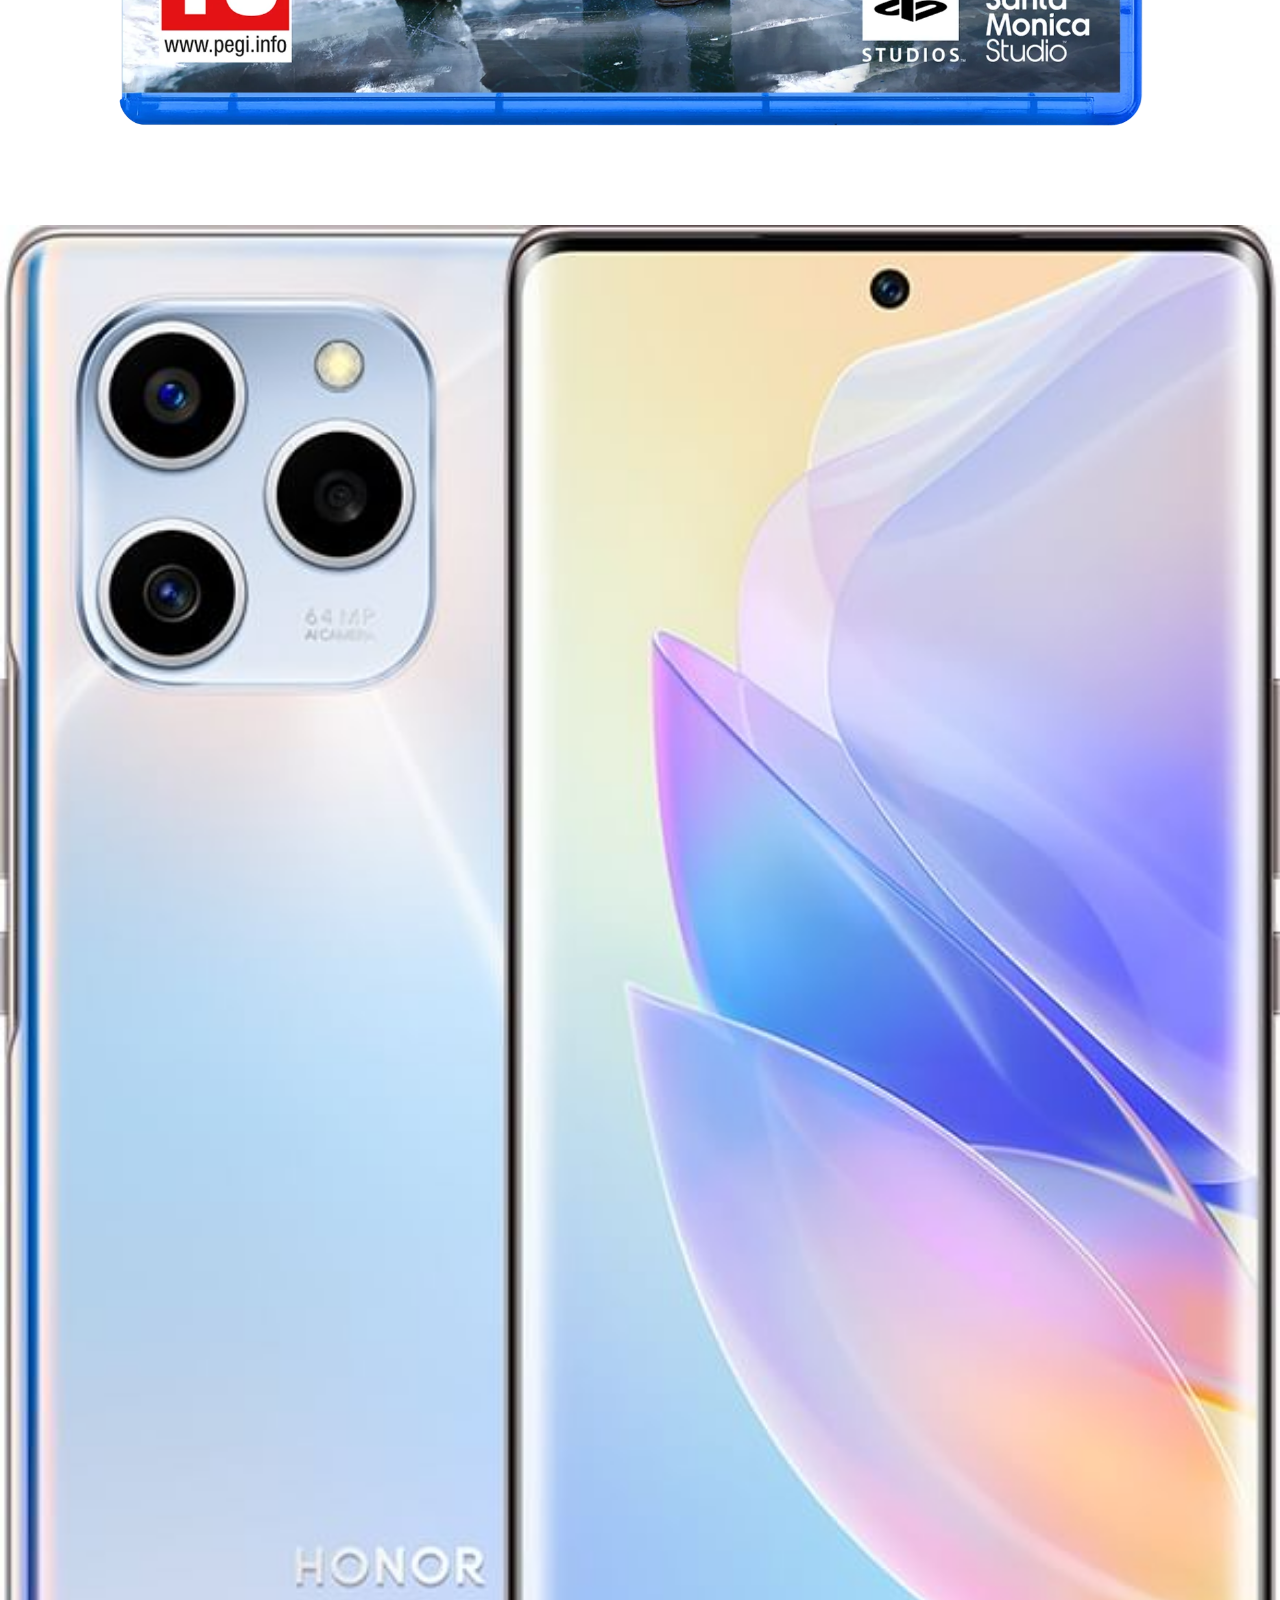
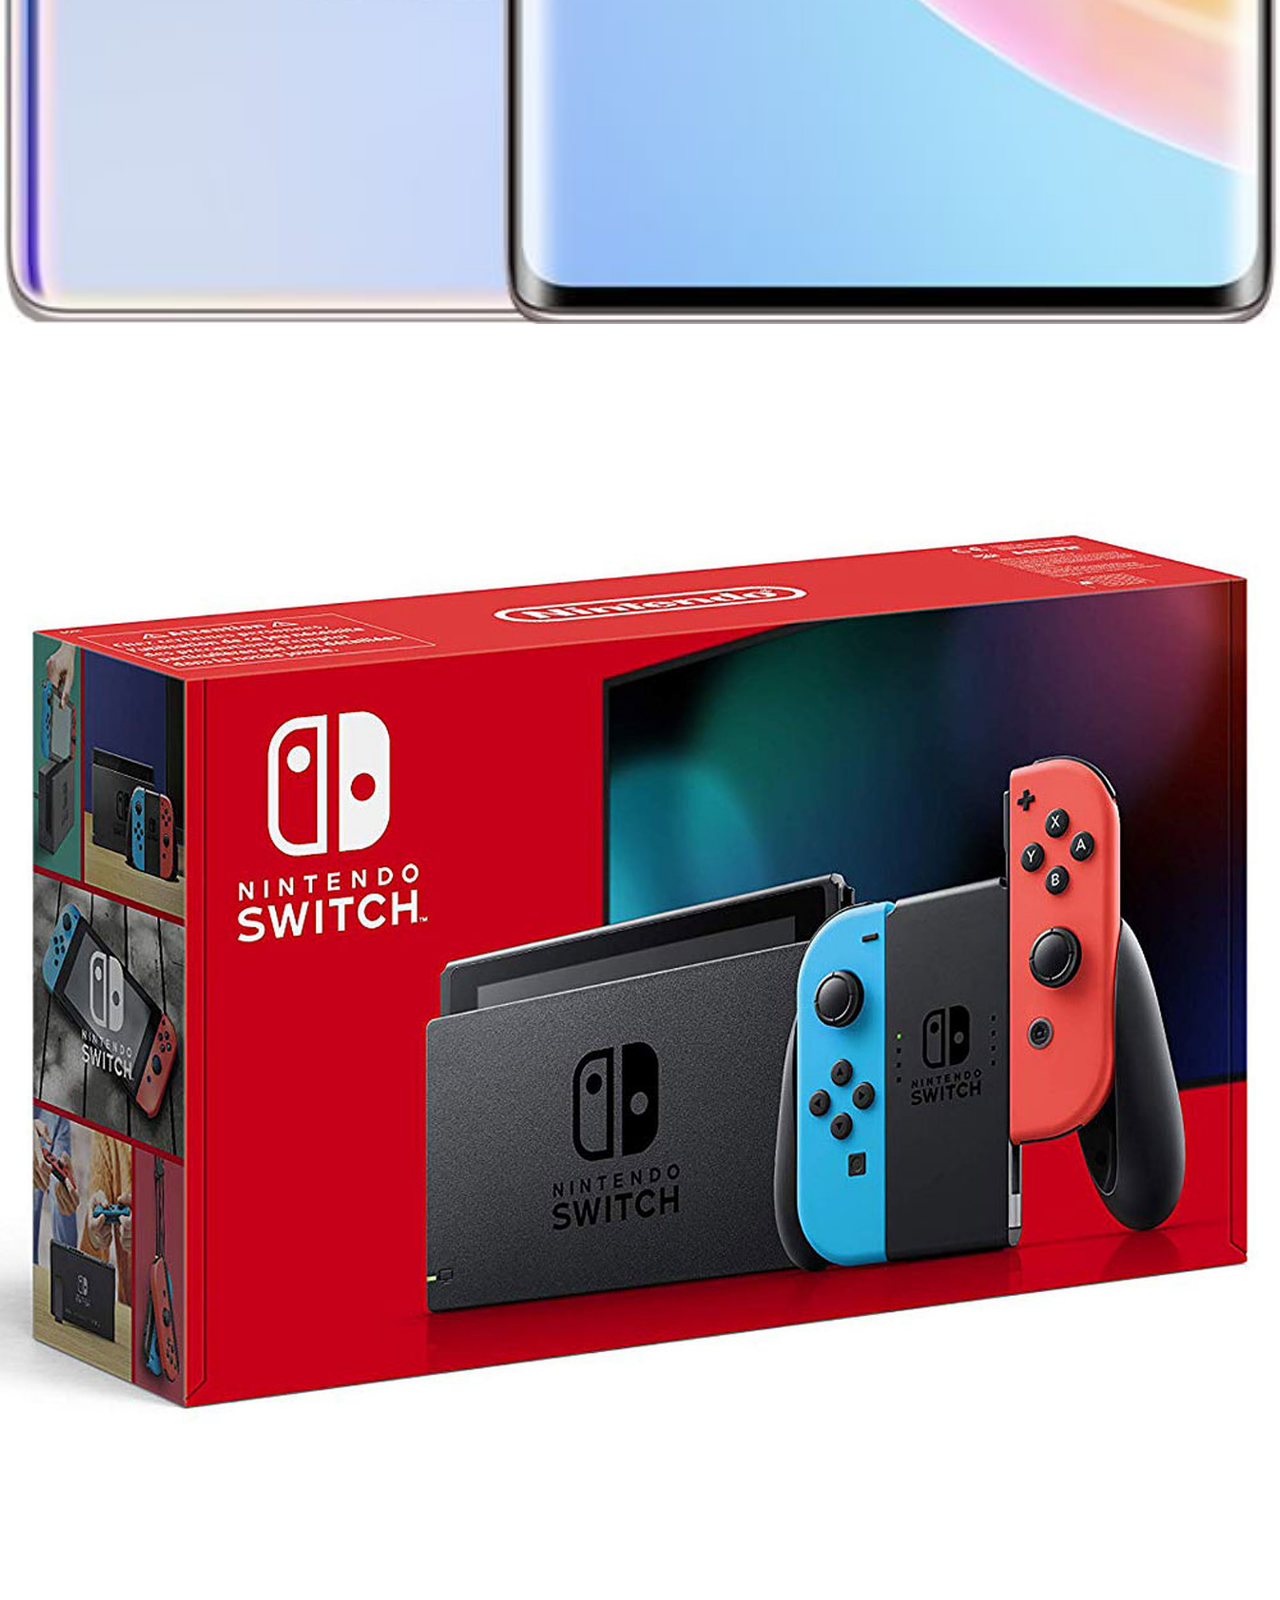
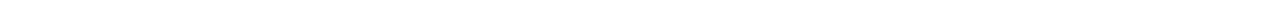
<file: pages/Ofertas.html>
<!DOCTYPE html>
<html lang="es">
<head>
    <meta charset="UTF-8">
    <meta name="viewport" content="width=device-width, initial-scale=1.0">
    <title>Juegos</title>
    <!--Bootstrap-->
    <link href="https://cdn.jsdelivr.net/npm/bootstrap@5.3.2/dist/css/bootstrap.min.css" rel="stylesheet" integrity="sha384-T3c6CoIi6uLrA9TneNEoa7RxnatzjcDSCmG1MXxSR1GAsXEV/Dwwykc2MPK8M2HN" crossorigin="anonymous">
<script src="https://cdn.jsdelivr.net/npm/bootstrap@5.3.2/dist/js/bootstrap.bundle.min.js" integrity="sha384-C6RzsynM9kWDrMNeT87bh95OGNyZPhcTNXj1NW7RuBCsyN/o0jlpcV8Qyq46cDfL" crossorigin="anonymous"></script>
<!--Hoja de estilo CSS-->
<link rel="stylesheet" href="/css/styles.css">
</head>
<body>
    <!--Inicio y ofertas son las paginas adaptadas a mobile -->
    <header>
        <!--Menu de navegacion-->
        <nav class="navbar navbar-expand-lg navbar-light bg-light">
            <div class="container-fluid">
                <a class="navbar-brand" href="#">Sample shop</a>
                <button class="navbar-toggler" type="button" data-bs-toggle="collapse" data-bs-target="#navbarNav" aria-controls="navbarNav" aria-expanded="false" aria-label="Toggle navigation">
                    <span class="navbar-toggler-icon"></span>
                </button>
                <div class="collapse navbar-collapse" id="navbarNav">
                    <ul class="navbar-nav">
                        <li class="nav-item">
                            <a class="nav-link active" aria-current="page" href="/index.html">Inicio</a>
                        </li>
                            <li class="nav-item dropdown">
                            <a class="nav-link dropdown-toggle" href="#" id="navbarDropdownMenuLink" role="button" data-bs-toggle="dropdown" aria-expanded="false">
                                Productos
                            </a>
                            <ul class="dropdown-menu" aria-labelledby="navbarDropdownMenuLink">

                                <li><a class="dropdown-item" href="/pages/Consolas.html">Consolas</a></li>
                                <li><a class="dropdown-item" href="/pages/Telefonos.html">Telefonos</a></li>
                            </ul>
                        </li>
                    </ul>
                </div>
            </div>
        </nav>
    </header>
   
<!-- Juegos-->
<section>
    <img src="/img/red-8562_256.gif" alt="Animacion de ofertas">
    <div class="container mt-5">
        <div class="row">
            <div class="col-lg-4 col-md-6">
                <div class="card mb-4 producto">
                    <img src="/img/Zelda TOK.png" class="card-img-top" alt="Juego The Legend Of Zelda Tears Of The Kingdom">
                    <div class="card-body"></div>
                </div>
            </div>
            <div class="col-lg-4 col-md-6">
                <div class="card mb-4 producto">
                    <img src="/img/Rog phone 7.png" class="card-img-top" alt="Telefono Rog Phone 7">
                    <div class="card-body"></div>
                </div>
            </div>
            <div class="col-lg-4 col-md-6">
                <div class="card mb-4 producto">
                    <img src="/img/Play 5.png" class="card-img-top" alt="Consola Play 5">
                    <div class="card-body"></div>
                </div>
            </div>
            <div class="col-lg-4 col-md-6">
                <div class="card mb-4 producto">
                    <img src="/img/God Of WAr.png" class="card-img-top" alt="Juego GOW Ragnarok">
                    <div class="card-body"></div>
                </div>
            </div>
            <div class="col-lg-4 col-md-6">
                <div class="card mb-4 producto">
                    <img src="/img/Honor.png" class="card-img-top" alt="Telefono Honor 60SE">
                    <div class="card-body"></div>
                </div>
            </div>
            <div class="col-lg-4 col-md-6">
                <div class="card mb-4 producto">
                    <img src="/img/switch.png" class="card-img-top" alt="Consola Nintendo switch">
                    <div class="card-body"></div>
                </div>
            </div>
        </div>
    </div>
</section>
   
 <footer>
    <div class="footer-content">
        <img src="/img/twitter.png" alt="logo twitter" class="footer-image">
        <p>@S Shop</p>
    </div>
</footer>
</body>
</html>
</file>
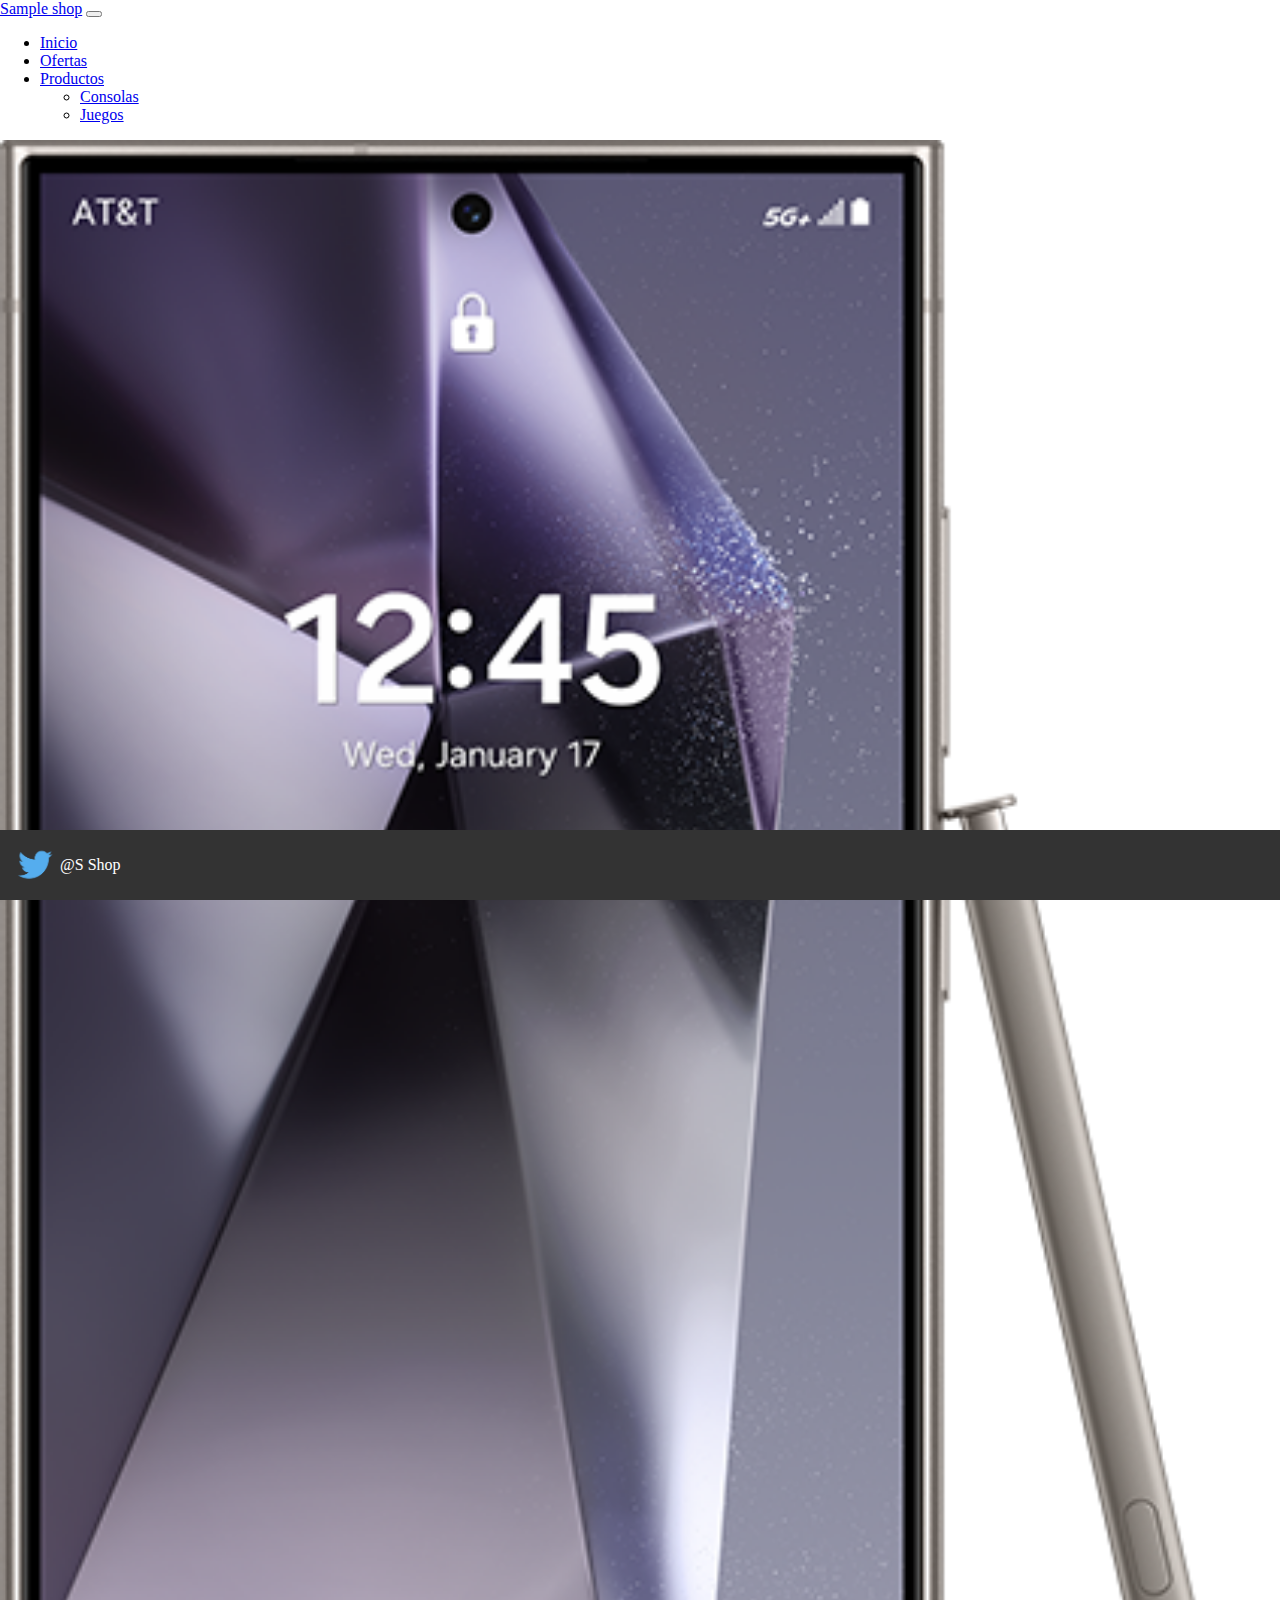
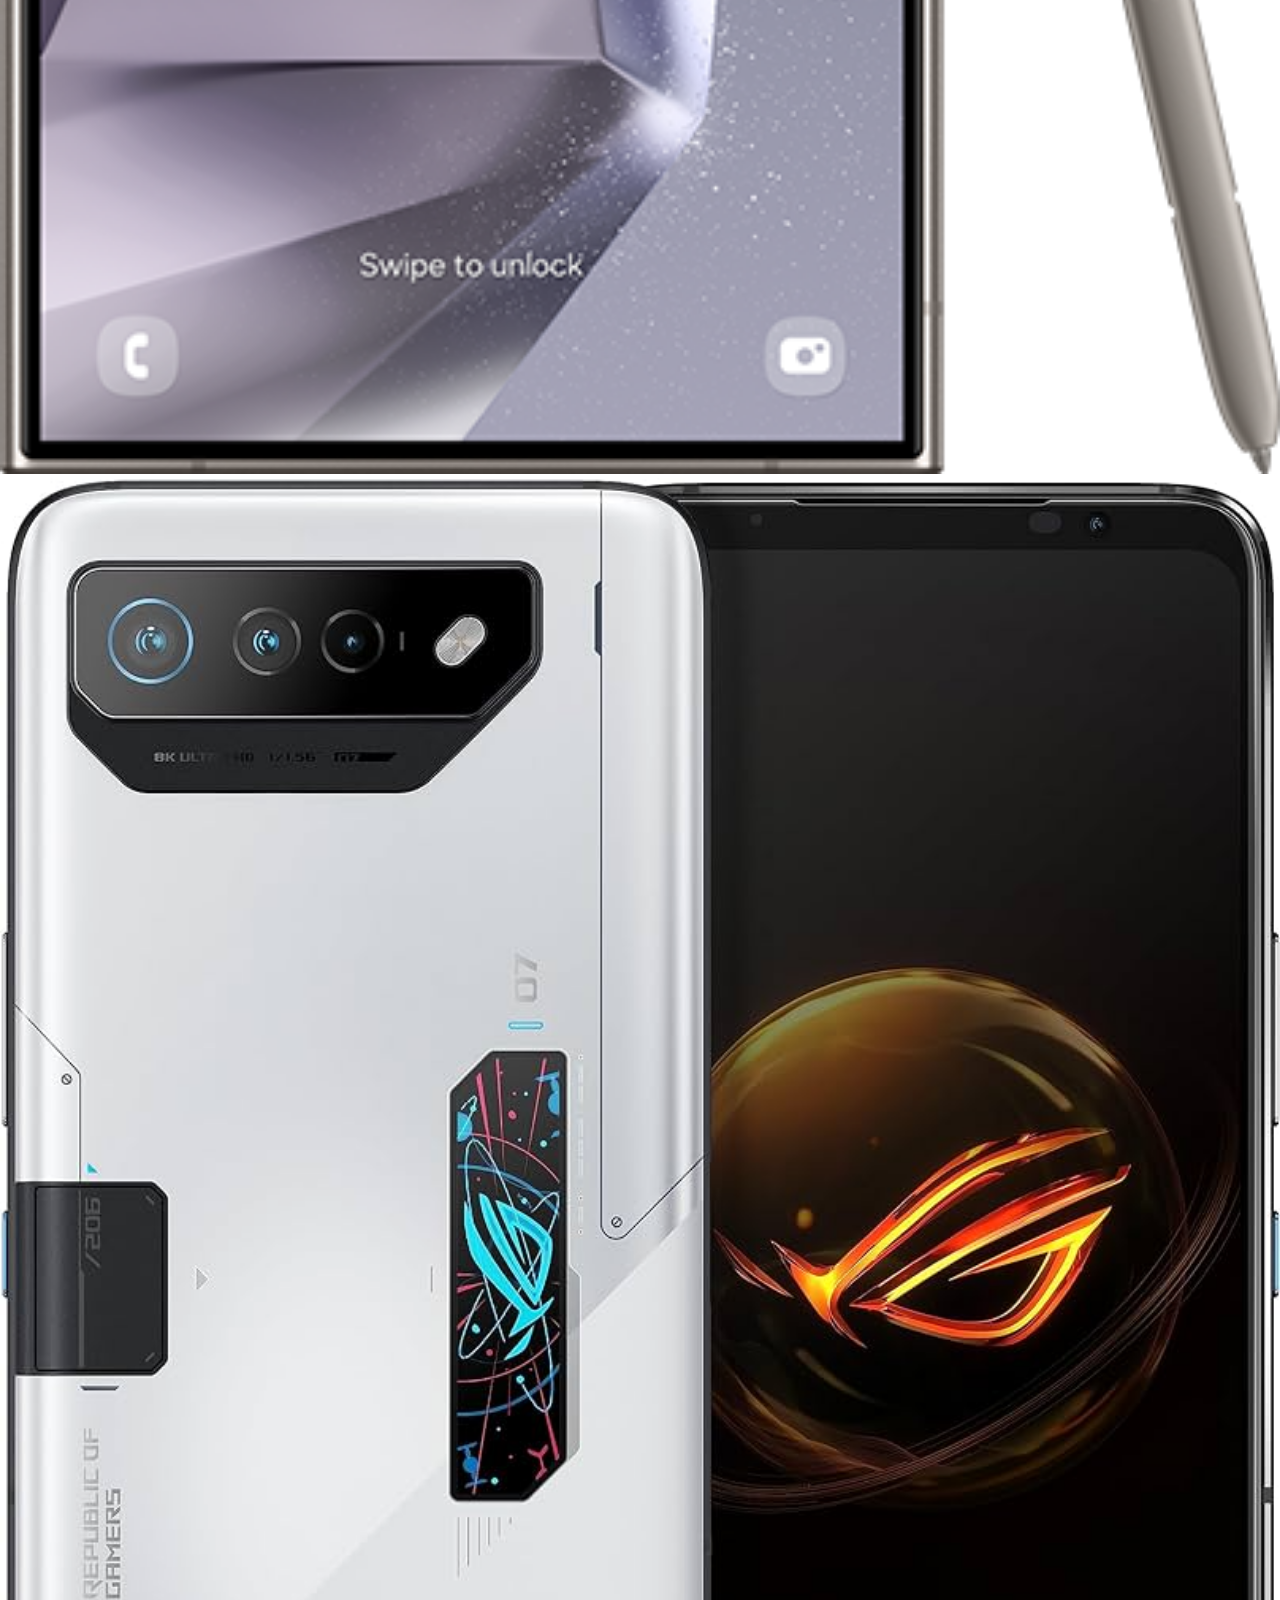
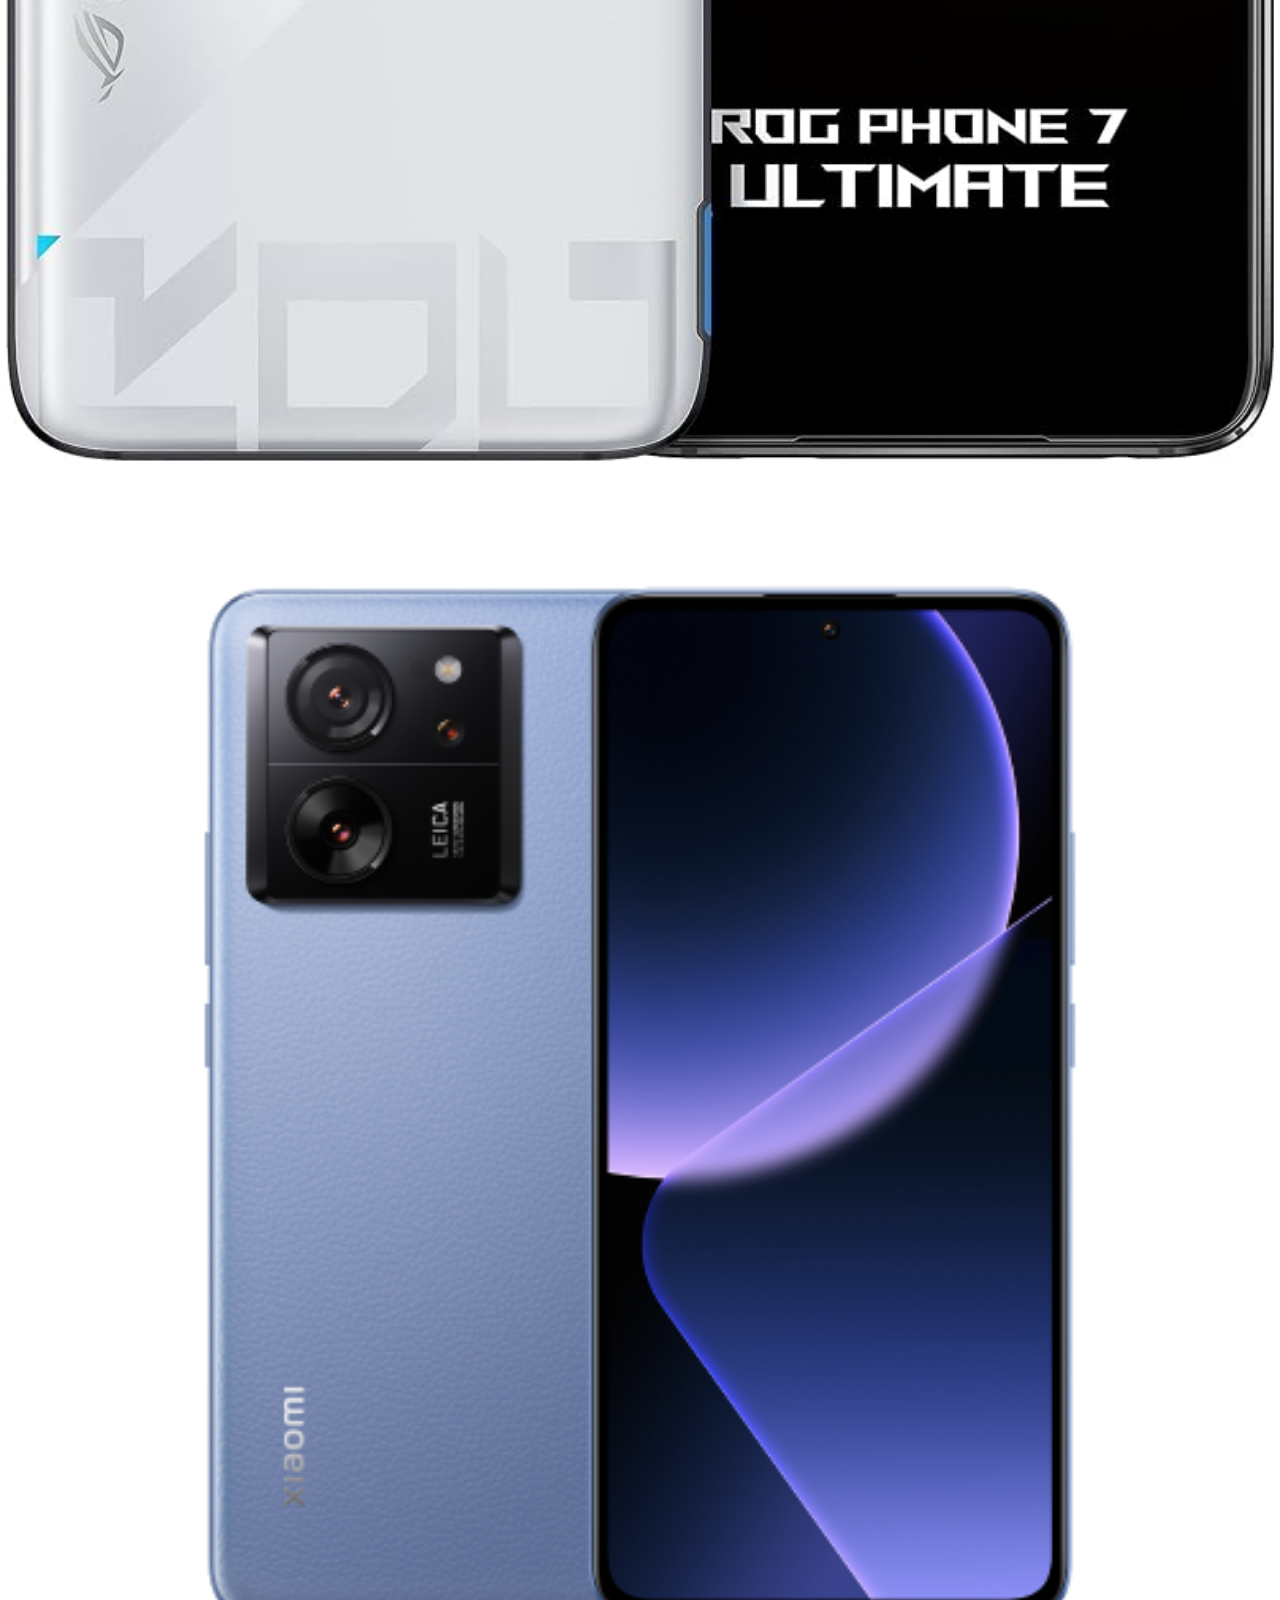
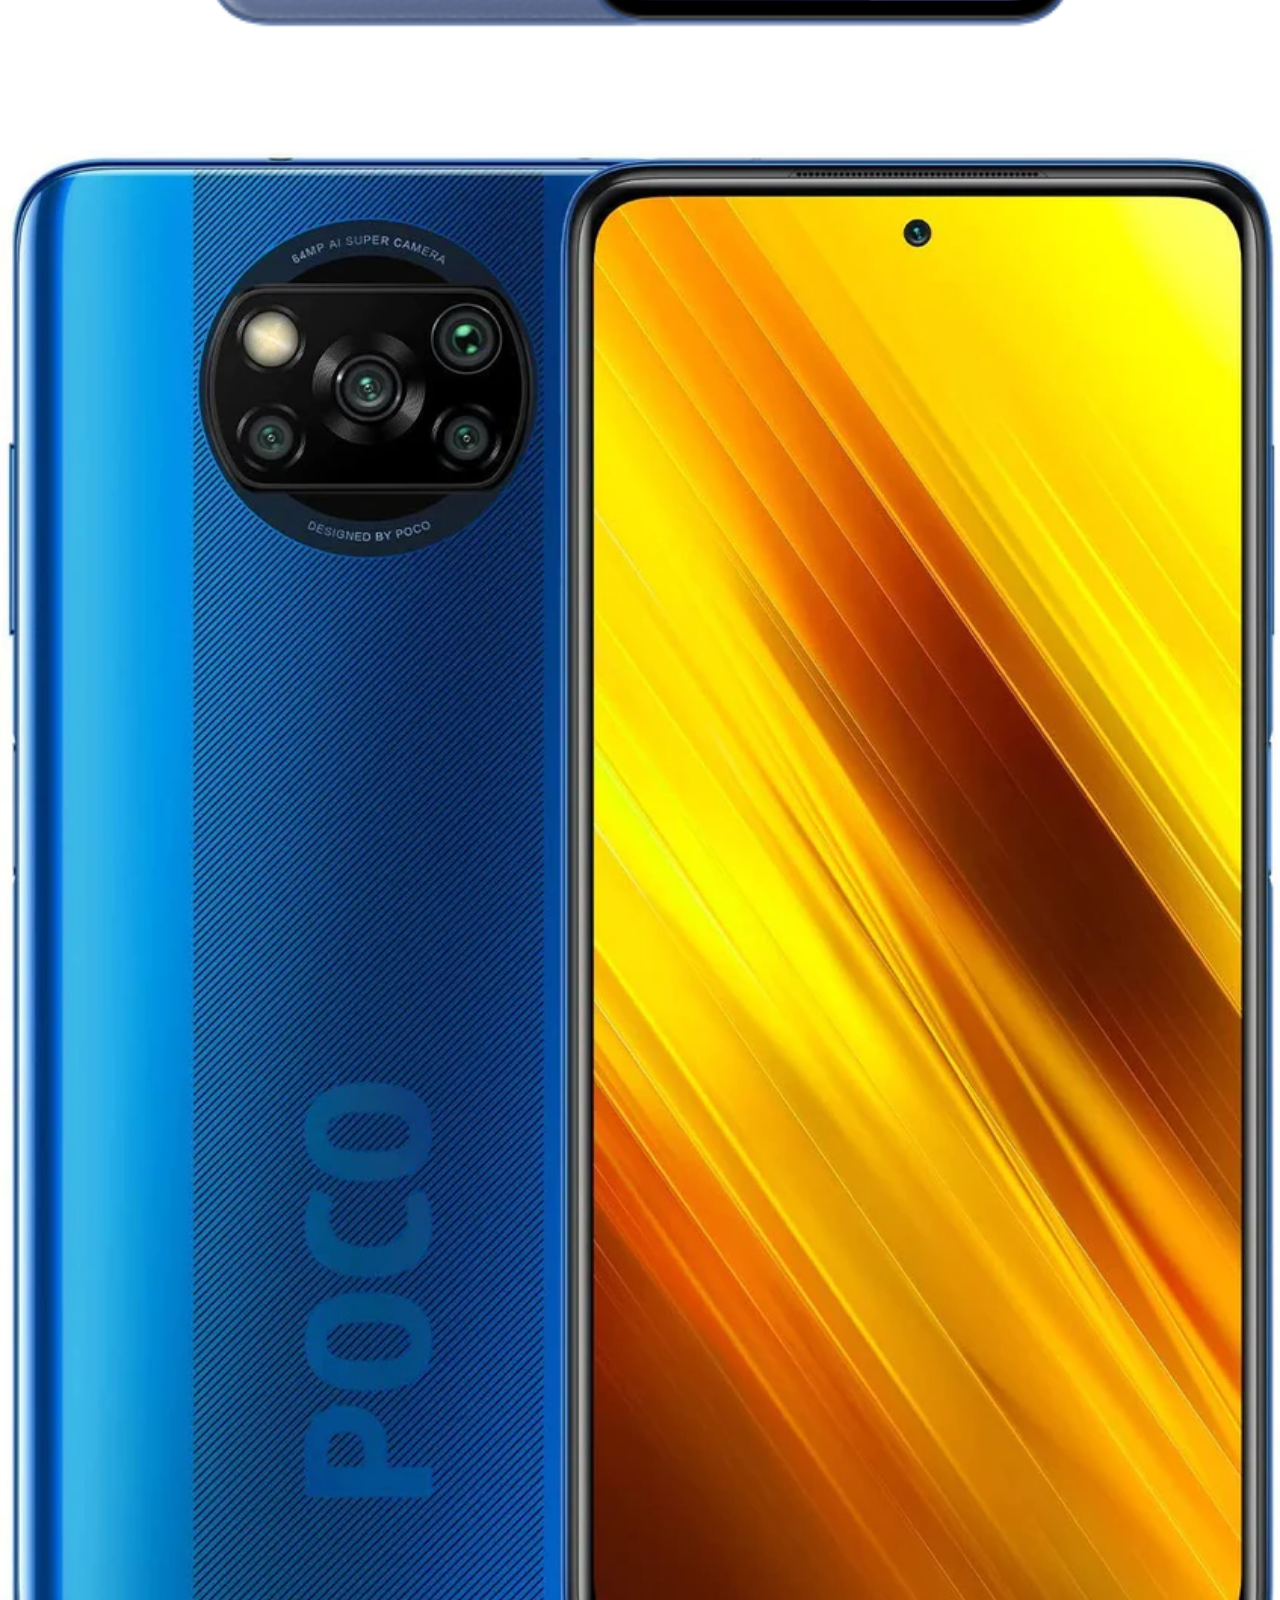
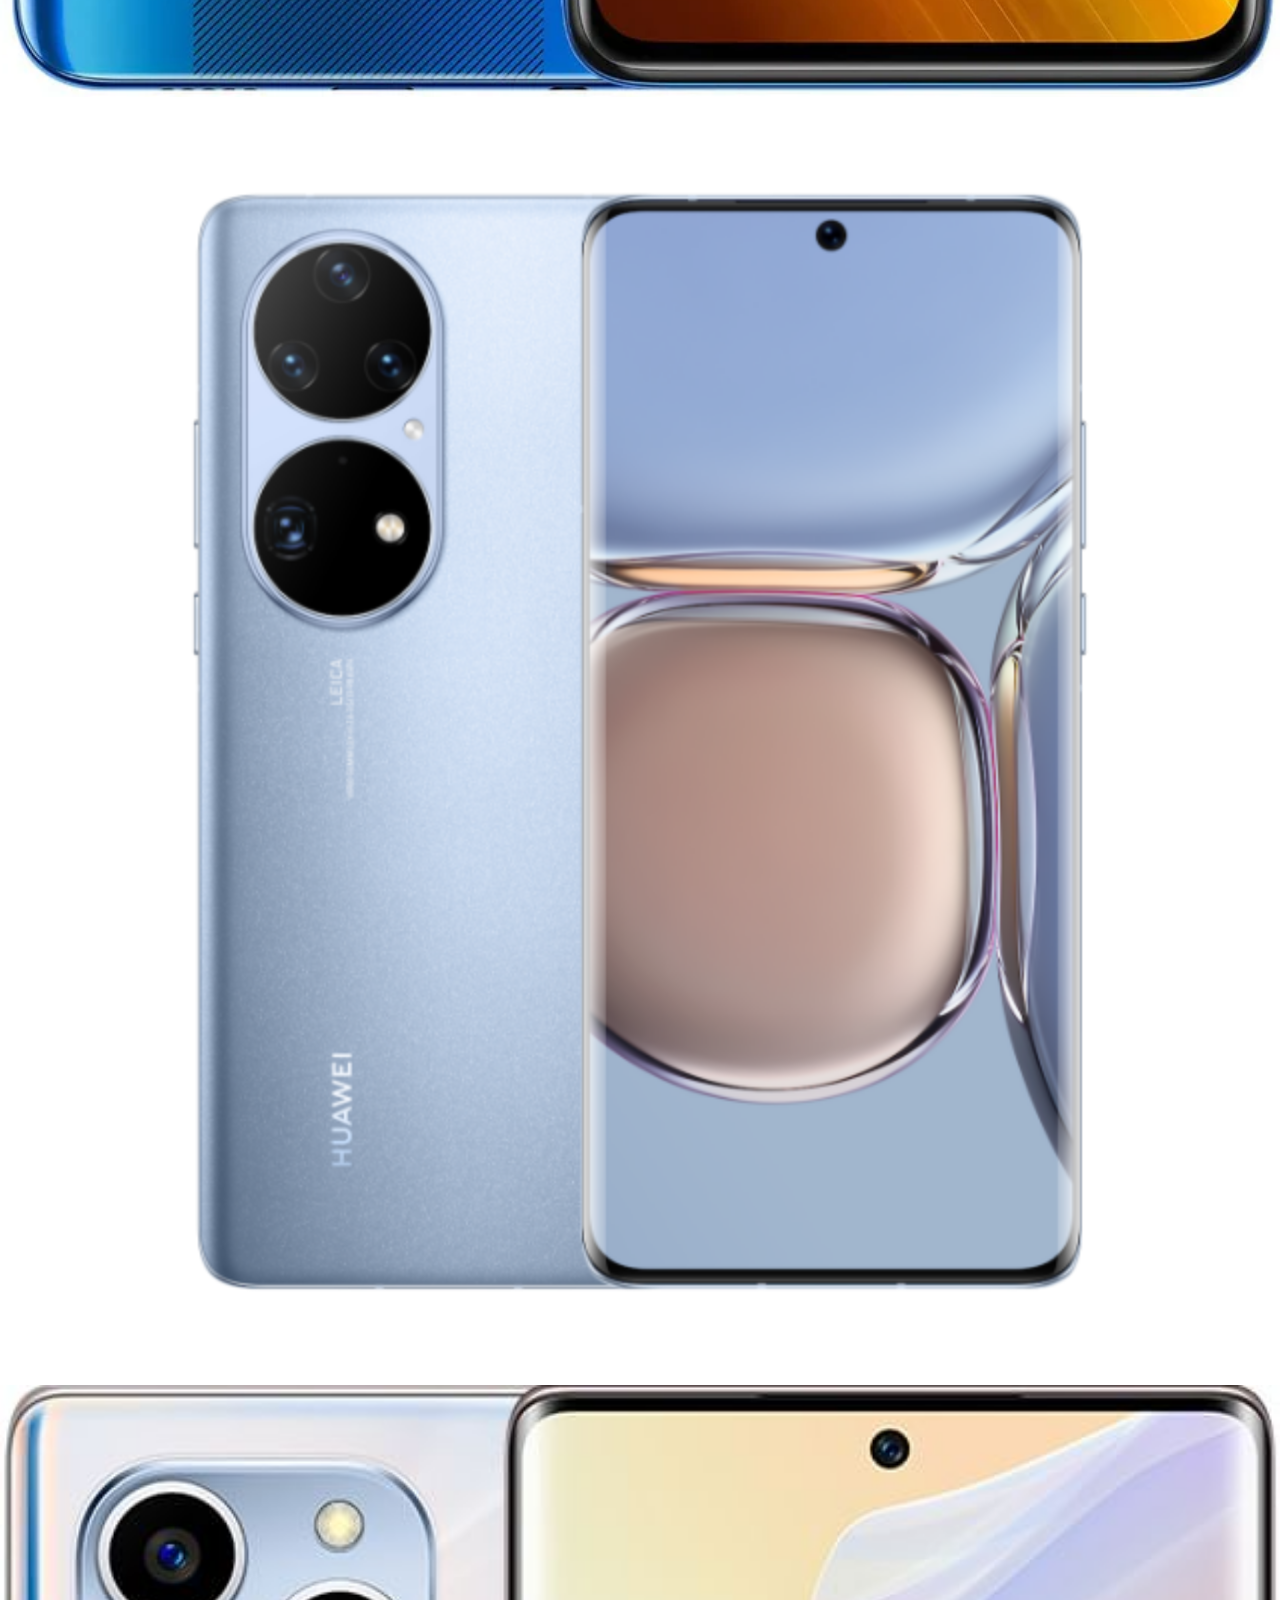
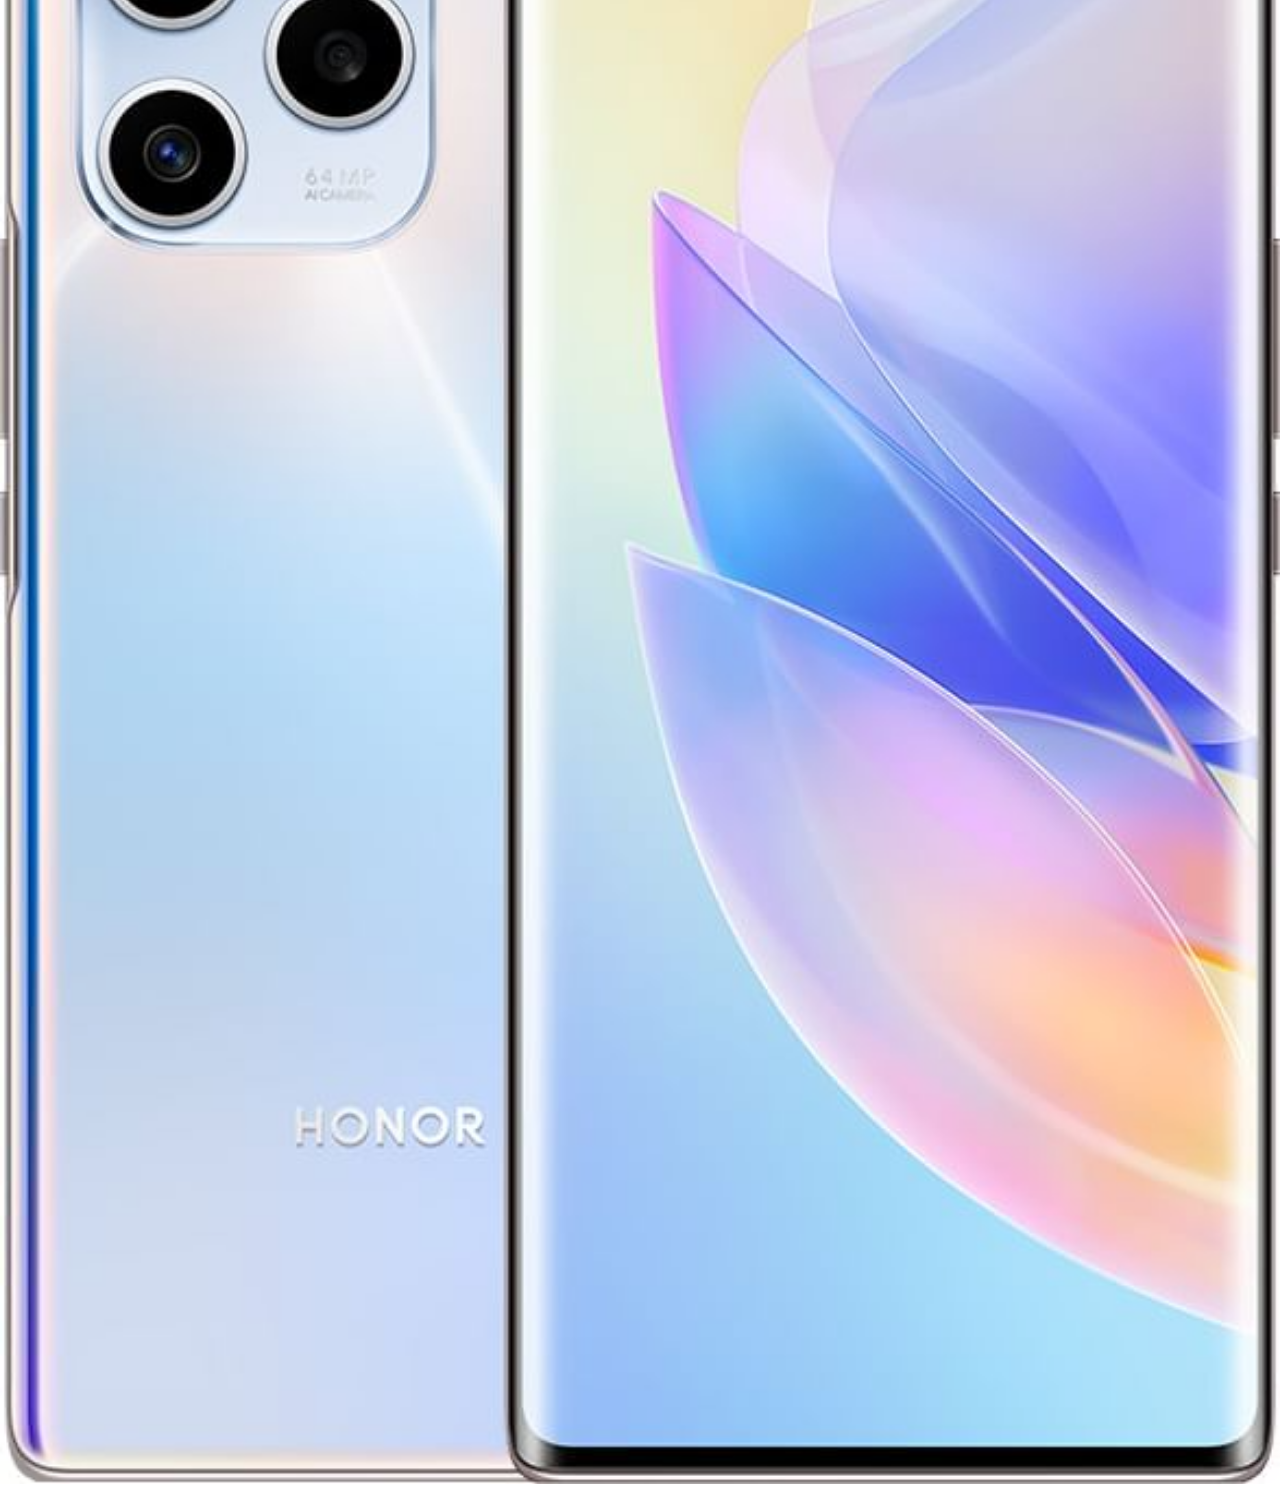
<file: pages/Telefonos.html>
<!DOCTYPE html>
<html lang="es">
<head>
    <meta charset="UTF-8">
    <meta name="viewport" content="width=device-width, initial-scale=1.0">
    <title>SampleShop</title>
    <!--Bootstrap-->
    <link href="https://cdn.jsdelivr.net/npm/bootstrap@5.3.2/dist/css/bootstrap.min.css" rel="stylesheet" integrity="sha384-T3c6CoIi6uLrA9TneNEoa7RxnatzjcDSCmG1MXxSR1GAsXEV/Dwwykc2MPK8M2HN" crossorigin="anonymous">
<script src="https://cdn.jsdelivr.net/npm/bootstrap@5.3.2/dist/js/bootstrap.bundle.min.js" integrity="sha384-C6RzsynM9kWDrMNeT87bh95OGNyZPhcTNXj1NW7RuBCsyN/o0jlpcV8Qyq46cDfL" crossorigin="anonymous"></script>
<!--Hoja de estilo CSS-->
<link rel="stylesheet" href="/css/styles.css">
</head>
<body>
    <!--Inicio y ofertas son las paginas adaptadas a mobile -->
    <header>
        <!--Menu de navegacion-->
        <nav class="navbar navbar-expand-lg navbar-light bg-light">
            <div class="container-fluid">
                <a class="navbar-brand" href="#">Sample shop</a>
                <button class="navbar-toggler" type="button" data-bs-toggle="collapse" data-bs-target="#navbarNav" aria-controls="navbarNav" aria-expanded="false" aria-label="Toggle navigation">
                    <span class="navbar-toggler-icon"></span>
                </button>
                <div class="collapse navbar-collapse" id="navbarNav">
                    <ul class="navbar-nav">
                        <li class="nav-item">
                            <a class="nav-link active" aria-current="page" href="/index.html">Inicio</a>
                        </li>
                        <li class="nav-item">
                            <a class="nav-link" href="/pages/Ofertas.html">Ofertas</a>
                        </li>
                        <li class="nav-item dropdown">
                            <a class="nav-link dropdown-toggle" href="#" id="navbarDropdownMenuLink" role="button" data-bs-toggle="dropdown" aria-expanded="false">
                                Productos
                            </a>
                            <ul class="dropdown-menu" aria-labelledby="navbarDropdownMenuLink">

                                <li><a class="dropdown-item" href="/pages/Consolas.html">Consolas</a></li>
                                <li><a class="dropdown-item" href="/pages/Juegos.html">Juegos</a></li>
                            </ul>
                        </li>
                    </ul>
                </div>
            </div>
        </nav>
    </header>
   
<!-- Telefonos-->
<section>
    <div class="container mt-5">
        <div class="row">
            <div class="col-lg-4 col-md-6">
                <div class="card mb-4 producto">
                    <img src="/img/S24 modelo.png" class="card-img-top" alt="Teléfono S24">
                    <div class="card-body"></div>
                </div>
            </div>
            <div class="col-lg-4 col-md-6">
                <div class="card mb-4 producto">
                    <img src="/img/Rog phone 7.png" class="card-img-top" alt="Telefono Rog Phone 7">
                    <div class="card-body"></div>
                </div>
            </div>
            <div class="col-lg-4 col-md-6">
                <div class="card mb-4 producto">
                    <img src="/img/Xiaomi.png" class="card-img-top" alt="Telefono Xiaomi 13T Pro
                    ">
                    <div class="card-body"></div>
                </div>
            </div>
            <div class="col-lg-4 col-md-6">
                <div class="card mb-4 producto">
                    <img src="/img/Pocophone.png" class="card-img-top" alt="Teléfono Pocophone X3 NFC">
                    <div class="card-body"></div>
                </div>
            </div>
            <div class="col-lg-4 col-md-6">
                <div class="card mb-4 producto">
                    <img src="/img/Huawei.png" class="card-img-top" alt="Telefono HUAWEI P60 Pro">
                    <div class="card-body"></div>
                </div>
            </div>
            <div class="col-lg-4 col-md-6">
                <div class="card mb-4 producto">
                    <img src="/img/Honor.png" class="card-img-top" alt="Telefono Honor 60 SE">
                    <div class="card-body"></div>
                </div>
            </div>
        </div>
    </div>
</section>
   
 <footer>
    <div class="footer-content">
        <img src="/img/twitter.png" alt="logo twitter" class="footer-image">
        <p>@S Shop</p>
    </div>
</footer>
</body>
</html>
</file>
<file: css/styles.css>
body {
    margin: 0;
    padding: 0;
}

footer {
    background-color: #333;
    color: white;
    text-align: right;
    padding: 10px;
    position: fixed;
    bottom: 0;
    width: 100%;
}

.footer-content {
    display: flex;
    align-items: center;
}

.footer-image {
    width: 50px;
    height: auto;
}
   


#carouselWithControls {height: 700px ; width: 600px; }

#carouselWithControls img {
    width: 700px;
    height: 600px;
    object-fit: cover; }
    
    #carouselWithControls {
        max-width: 800px; 
        margin: auto; 
    }
 
    .producto {
        overflow: hidden;
    }
    
    .producto img {
        width: 100%;
        transition: transform 0.3s ease-in-out;
    }
    
    .producto:hover img {
        transform: scale(1.2);
    }
</file>
